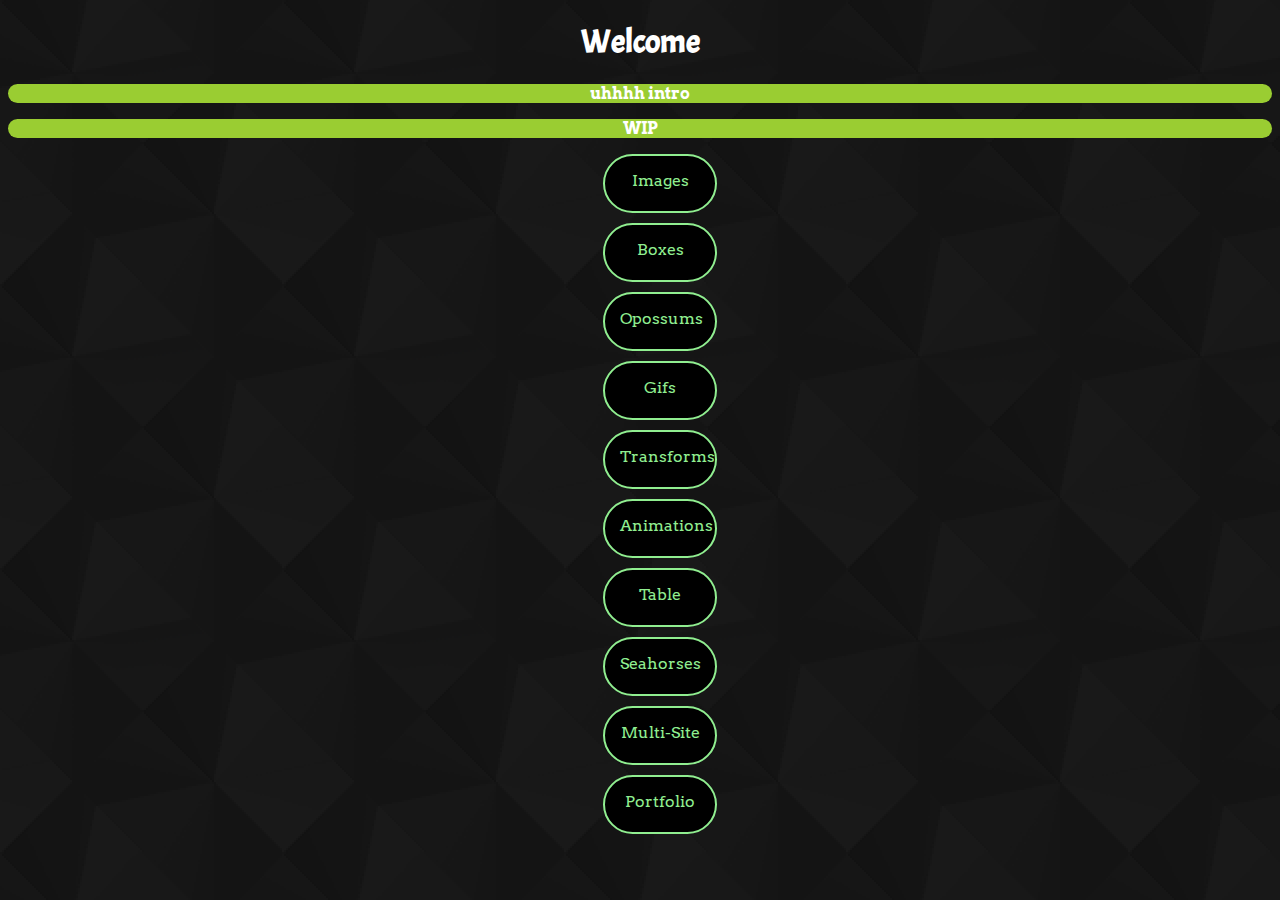
<file: index.html>
<!DOCTYPE html>
<html lang="en" dir="ltr">
  <head>
    <meta charset="utf-8">
    <title>Adrianna Thocker</title>
  <link href="https://fonts.googleapis.com/css?family=Acme|Arvo:400,400i,700" rel="stylesheet">
  <link rel="shortcut icon" href="favicon.ico"/>
    <style>
    body{background: url("diagmonds_@2X.png"); background-attachment: fixed; font-family: 'Arvo', serif; color: #fff}
    .intro{background: yellowgreen; border-radius: 50px;}
    .para{background: yellowgreen; border-radius: 50px;}
    ul {list-style-type: none;}
    a {color: lightgreen; text-decoration: none; display: block; background: #000; width: 80px; height: 25px;
      margin: 10px; padding: 15px; text-align: center; border-radius: 30px; border: 2px solid;}
    a:hover{background: lightgreen; color: #000;}
    h1 {font-family: acme;}
    p {font-weight: 900; font-family: arvo;}
    </style>
  </head>

  <body>
    <center>
    <h1>Welcome</h1>
<div class="intro">
<p>uhhhh intro</p>
</div>
<div class="para">
<p>WIP</p>
</div>
<ul>
  <li><a href="image.html">Images</a></li>
  <li><a href="box.html">Boxes</a></li>
  <li><a href="text.html">Opossums</a></li>
  <li><a href="animations.html">Gifs</a></li>
  <li><a href="transforms.html">Transforms</a></li>
  <li><a href="animation.html">Animations</a></li>
  <li><a href="table.html">Table</a></li>
  <li><a href="seahorses.html">Seahorses</a></li>
  <li><a href="MultiSite/index.html">Multi-Site</a></li>
  <li><a href="html5up-verti/index.html">Portfolio</a></li>
</ul>
</center>
  </body>
</html>
</file>
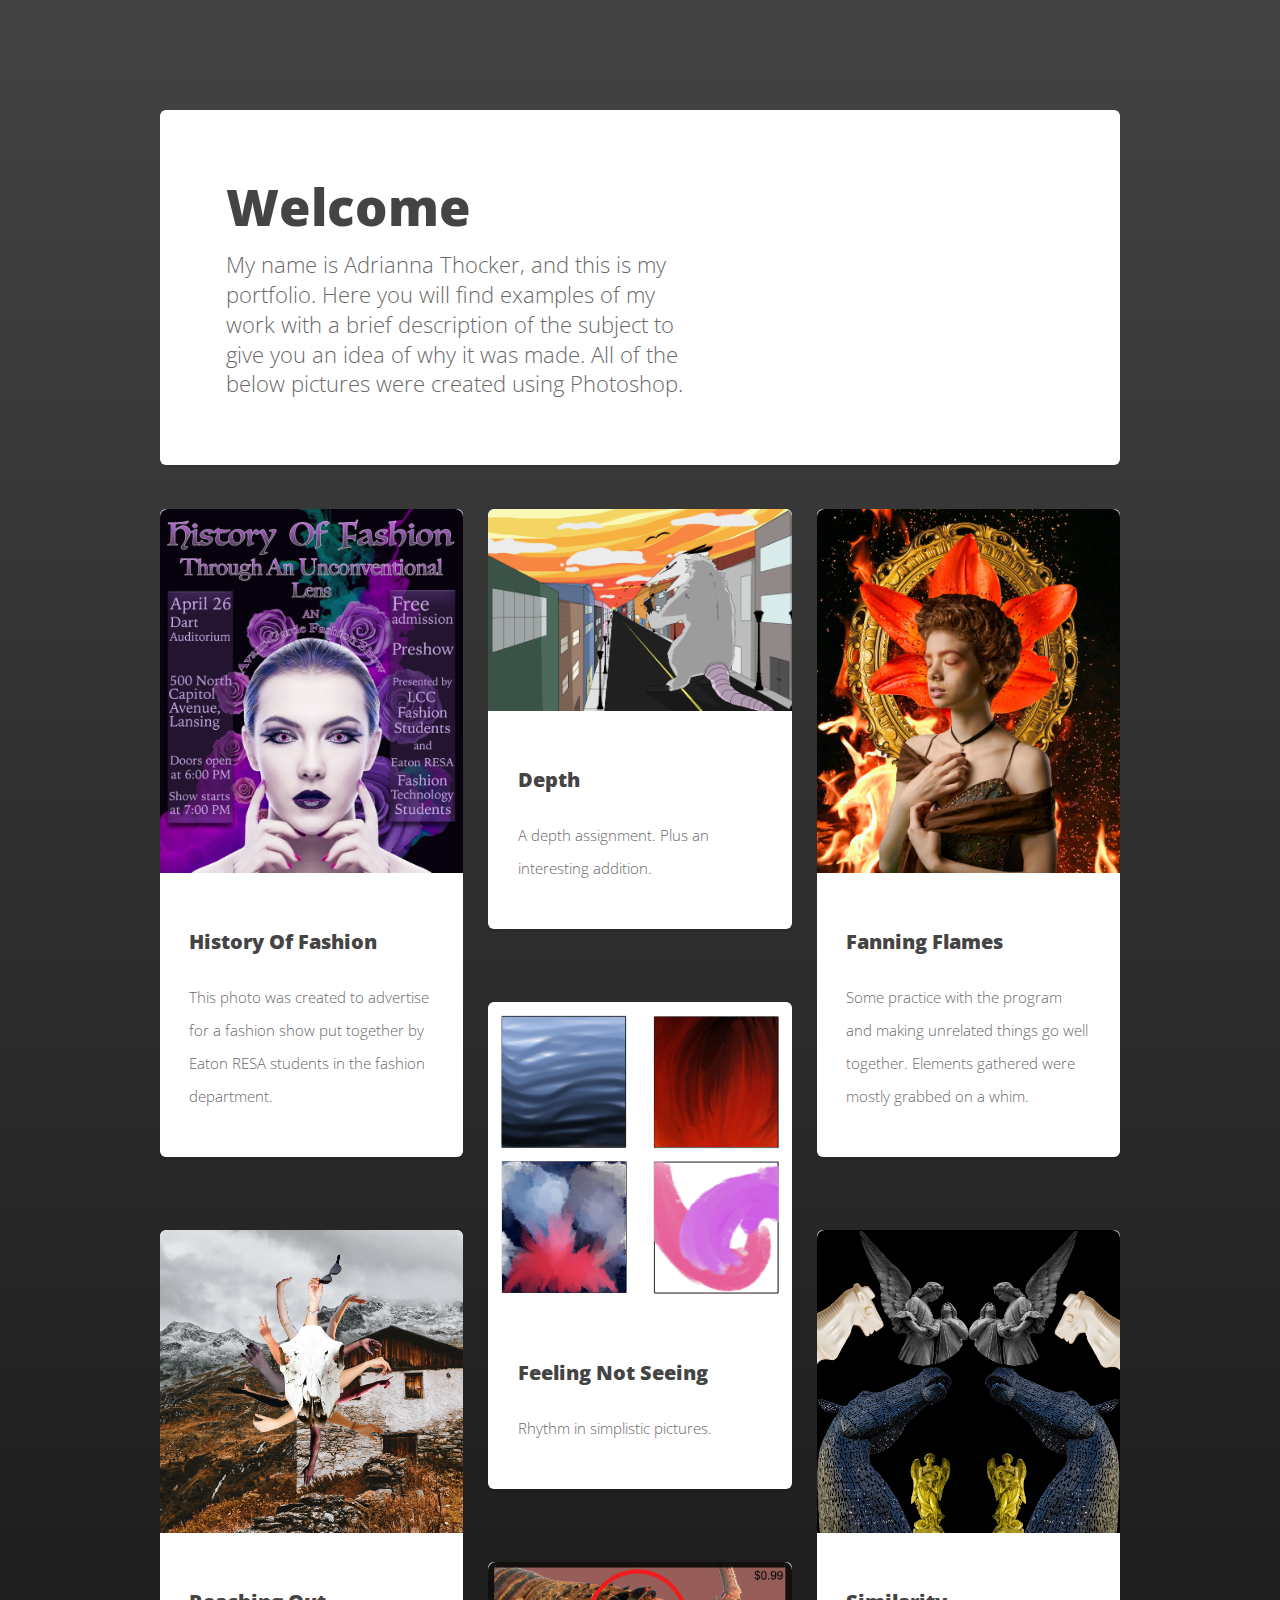
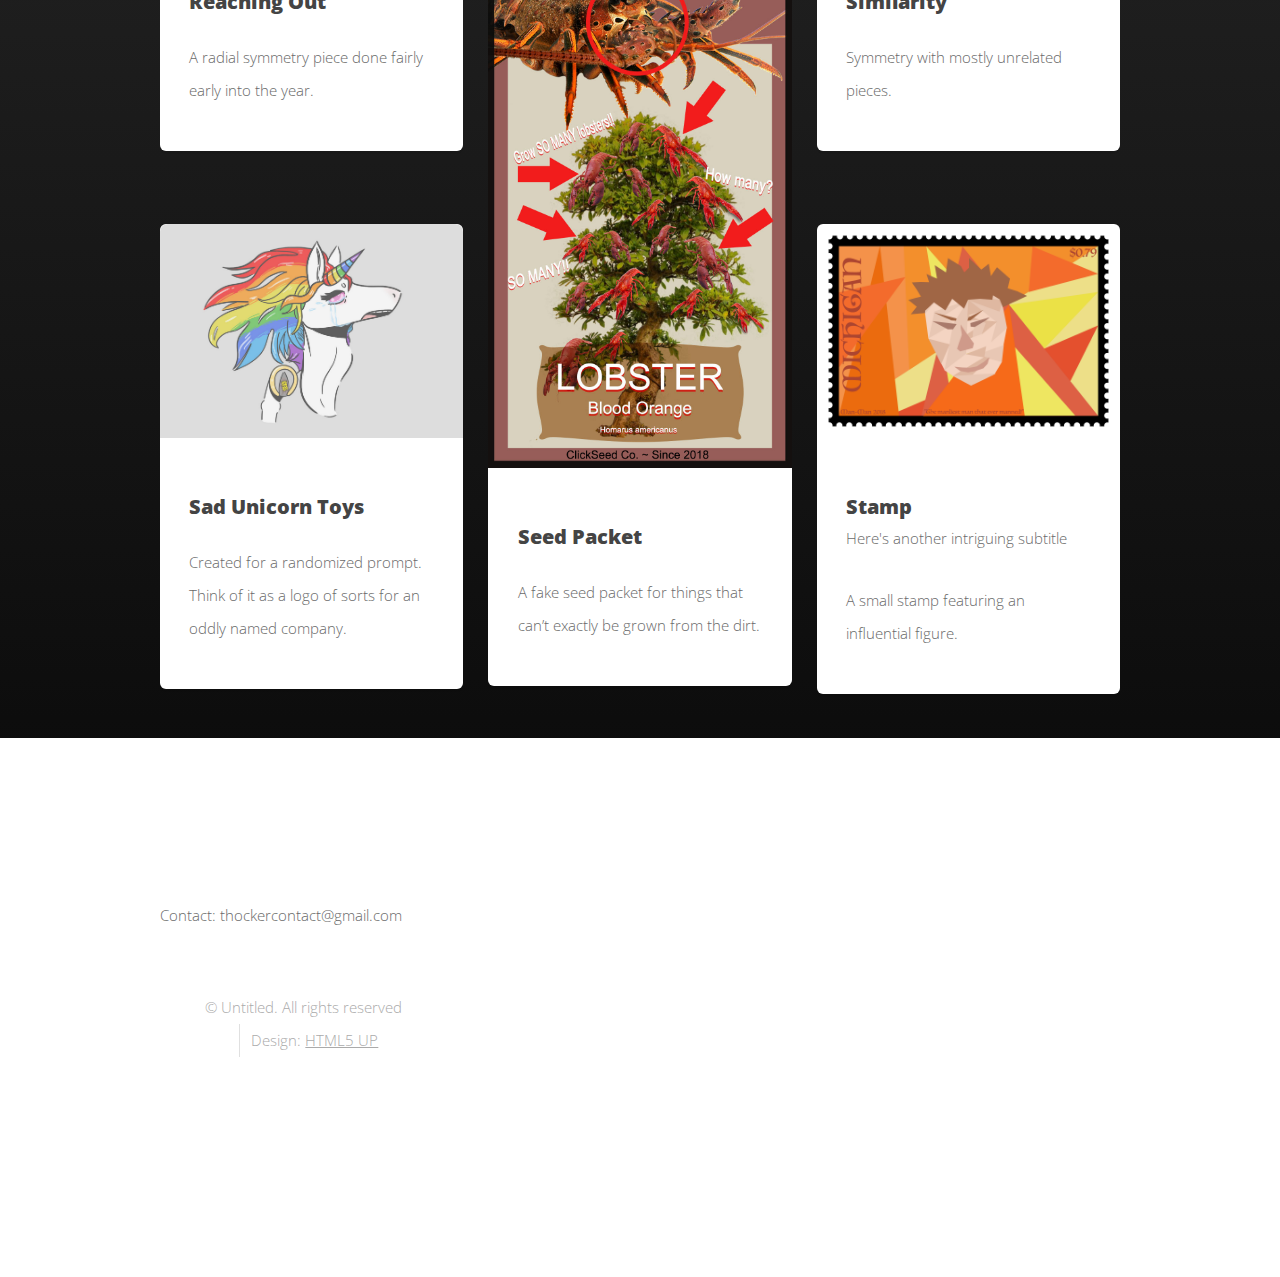
<file: html5up-verti/index.html>
<!DOCTYPE HTML>
<html>
	<head>
		<title>Portfolio</title>
		<meta charset="utf-8" />
		<meta name="viewport" content="width=device-width, initial-scale=1, user-scalable=no"/>
		<link rel="stylesheet" href="assets/css/main.css"/>
		<style>
		.info {text-align: left; font-size: 8px}
		body {background:linear-gradient(to top, #000000, #434343);}
		</style>
	</head>
	<body class="is-preload homepage">
		<div id="page-wrapper">

			<!-- Header -->
				<div id="header-wrapper">
					<header id="header" class="container">
					</header>
				</div>

			<!-- Banner -->
				<div id="banner-wrapper">
					<div id="banner" class="box container">
						<div class="row">
							<div class="col-7 col-12-medium">
								<h2>Welcome</h2>
								<div class="info">
								<p>My name is Adrianna Thocker, and this is my portfolio. Here you will find examples of my work with a brief description of the subject to give you an idea of why it was made. All of the below pictures were created using Photoshop.</p>
							</div>
							</div>
						</div>
					</div>
				</div>

			<!-- Features -->
				<div id="features-wrapper">
					<div class="container">
						<div class="row">
							<div class="col-4 col-12-medium">

								<!-- Box -->
									<section class="box feature">
										<a href="#" class="image featured"><img src="final.jpg" alt="fashion poster"/></a>
										<div class="inner">
											<header>
												<h2>History Of Fashion</h2>
											</header>
											<p>This photo was created to advertise for a fashion show put together by Eaton RESA students in the fashion department.</p>
										</div>
									</section>

									<section class="box feature">
										<a href="#" class="image featured"><img src="adriannathocker-radial.jpg" alt="Radial" /></a>
										<div class="inner">
											<header>
												<h2>Reaching Out</h2>
											</header>
											<p>A radial symmetry piece done fairly early into the year.</p>
										</div>
									</section>

									<section class="box feature">
										<a href="#" class="image featured"><img src="madlib.jpg" alt="" /></a>
										<div class="inner">
											<header>
												<h2>Sad Unicorn Toys</h2>
											</header>
											<p>Created for a randomized prompt. Think of it as a logo of sorts for an oddly named company.</p>
										</div>
									</section>

							</div>
							<div class="col-4 col-12-medium">

								<!-- Box -->
									<section class="box feature">
										<a href="#" class="image featured"><img src="thocker space depth.jpg" alt="space depth"/></a>
										<div class="inner">
											<header>
												<h2>Depth</h2>
											</header>
											<p>A depth assignment. Plus an interesting addition.</p>
										</div>
									</section>

									<section class="box feature">
										<a href="#" class="image featured"><img src="rhythmfinal.jpg" alt="Rhythm" /></a>
										<div class="inner">
											<header>
												<h2>Feeling Not Seeing</h2>
											</header>
											<p>Rhythm in simplistic pictures.</p>
										</div>
									</section>

									<section class="box feature">
										<a href="#" class="image featured"><img src="seedpacket.jpg" alt="" /></a>
										<div class="inner">
											<header>
												<h2>Seed Packet</h2>
											</header>
											<p>A fake seed packet for things that can’t exactly be grown from the dirt.</p>
										</div>
									</section>

							</div>
							<div class="col-4 col-12-medium">

								<!-- Box -->
									<section class="box feature">
										<a href="#" class="image featured"><img src="final1.jpg" alt="Photoshop" /></a>
										<div class="inner">
											<header>
												<h2>Fanning Flames</h2>
											</header>
											<p>Some practice with the program and making unrelated things go well together. Elements gathered were mostly grabbed on a whim.</p>
										</div>
									</section>

									<section class="box feature">
										<a href="#" class="image featured"><img src="adriannathocker-symmetry.jpg" alt="Symmetry" /></a>
										<div class="inner">
											<header>
												<h2>Similarity</h2>
											</header>
											<p>Symmetry with mostly unrelated pieces.</p>
										</div>
									</section>

									<section class="box feature">
										<a href="#" class="image featured"><img src="manstamp.png" alt="" /></a>
										<div class="inner">
											<header>
												<h2>Stamp</h2>
												<p>Here's another intriguing subtitle</p>
											</header>
											<p>A small stamp featuring an influential figure.</p>
										</div>
									</section>

							</div>
						</div>
					</div>
				</div>

			<!-- Main -->
				<div id="main-wrapper">
					<div class="container">
						<div class="row gtr-200">
							<div class="col-4 col-12-medium">


				<div id="footer-wrapper">
					<footer id="footer" class="container">
						Contact: thockercontact@gmail.com
						<div class="row">
							<div class="col-3 col-6-medium col-12-small">
							</div>
							<div class="col-3 col-6-medium col-12-small">

							</div>
						</div>
						<div class="row">
							<div class="col-12">
								<div id="copyright">
									<ul class="menu">
										<li>&copy; Untitled. All rights reserved</li><li>Design: <a href="http://html5up.net">HTML5 UP</a></li>
									</ul>
								</div>
							</div>
						</div>
					</footer>
				</div>

			</div>

		<!-- Scripts -->

			<script src="assets/js/jquery.min.js"></script>
			<script src="assets/js/jquery.dropotron.min.js"></script>
			<script src="assets/js/browser.min.js"></script>
			<script src="assets/js/breakpoints.min.js"></script>
			<script src="assets/js/util.js"></script>
			<script src="assets/js/main.js"></script>

	</body>
</html>
</file>
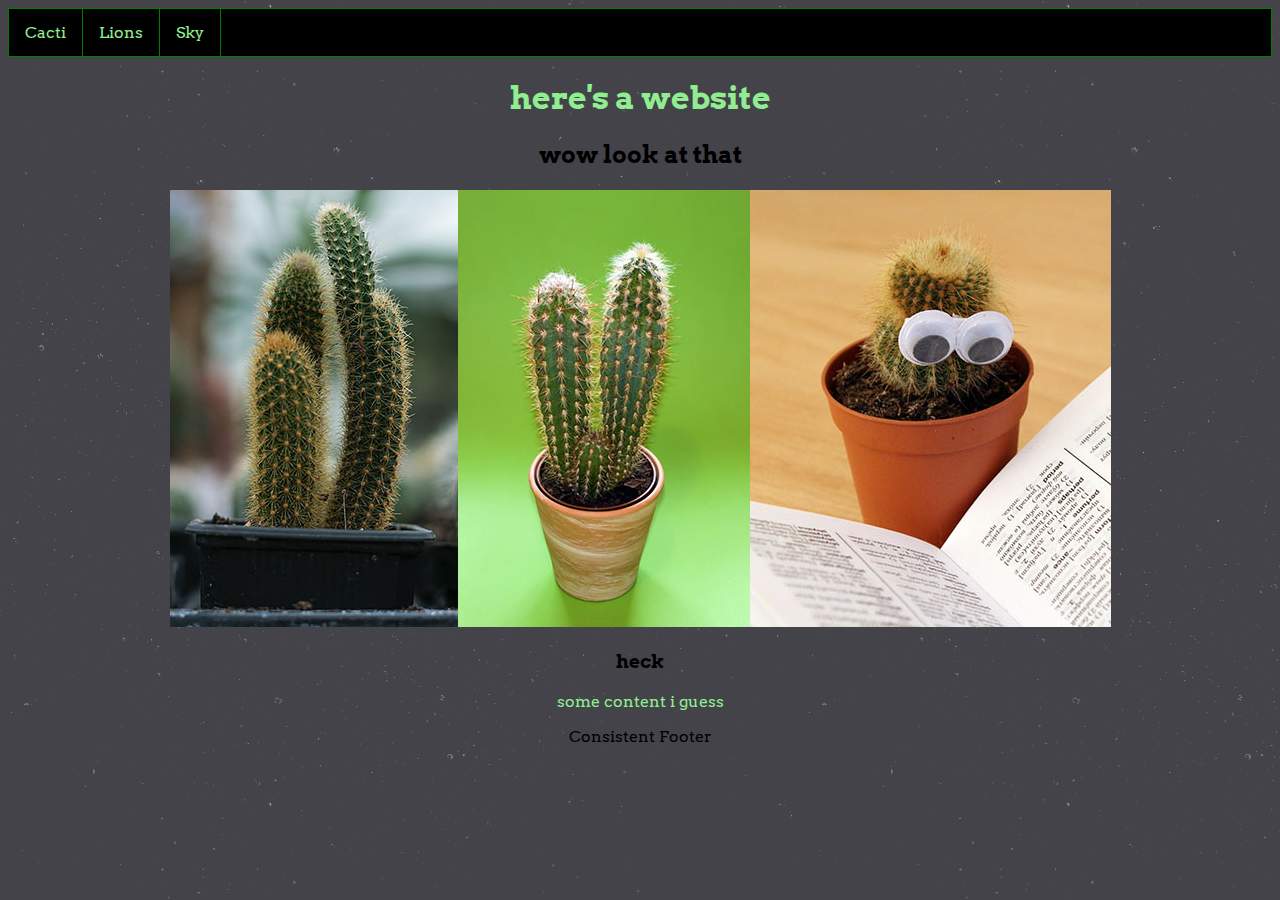
<file: MultiSite/index.html>
<!DOCTYPE html>
<html lang="en" dir="ltr">
<head>
  <meta charset="utf-8">
  <title>Multi Page</title>
  <link rel="stylesheet" type="text/css" href="main.css">
  <link href="https://fonts.googleapis.com/css?family=Acme|Arvo:400,400i,700" rel="stylesheet">
<style>
ul { list-style-type: none; margin: 0; padding: 0; overflow: hidden; background-color: black; border: 1px solid green;}
li {float: left; border-right: 1px solid green;}
li a {display: block; color: lightgreen; text-align: center; padding: 14px 16px; text-decoration: none; text-align: center;}
li a:hover {background-color: lightgreen; color: black;}
body{font-family: 'Arvo', serif;}
</style>
</head>
<body>
  <ul>
    <li><a href="index.html">Cacti</a></li>
    <li><a href="page2.html">Lions</a></li>
    <li><a href="page3.html">Sky</a></li>
  </ul>
<center>
  <h1>here's a website<h1>
  <h2>wow look at that</h2>
  <img src="cactus1.jpg"><img src="cactus2.jpg"><img src="cactus3.jpg">
  <h3>heck</h3>
  <p>some content i guess</p>
  <footer>Consistent Footer</footer>
</center>
</body>
</html>
</file>
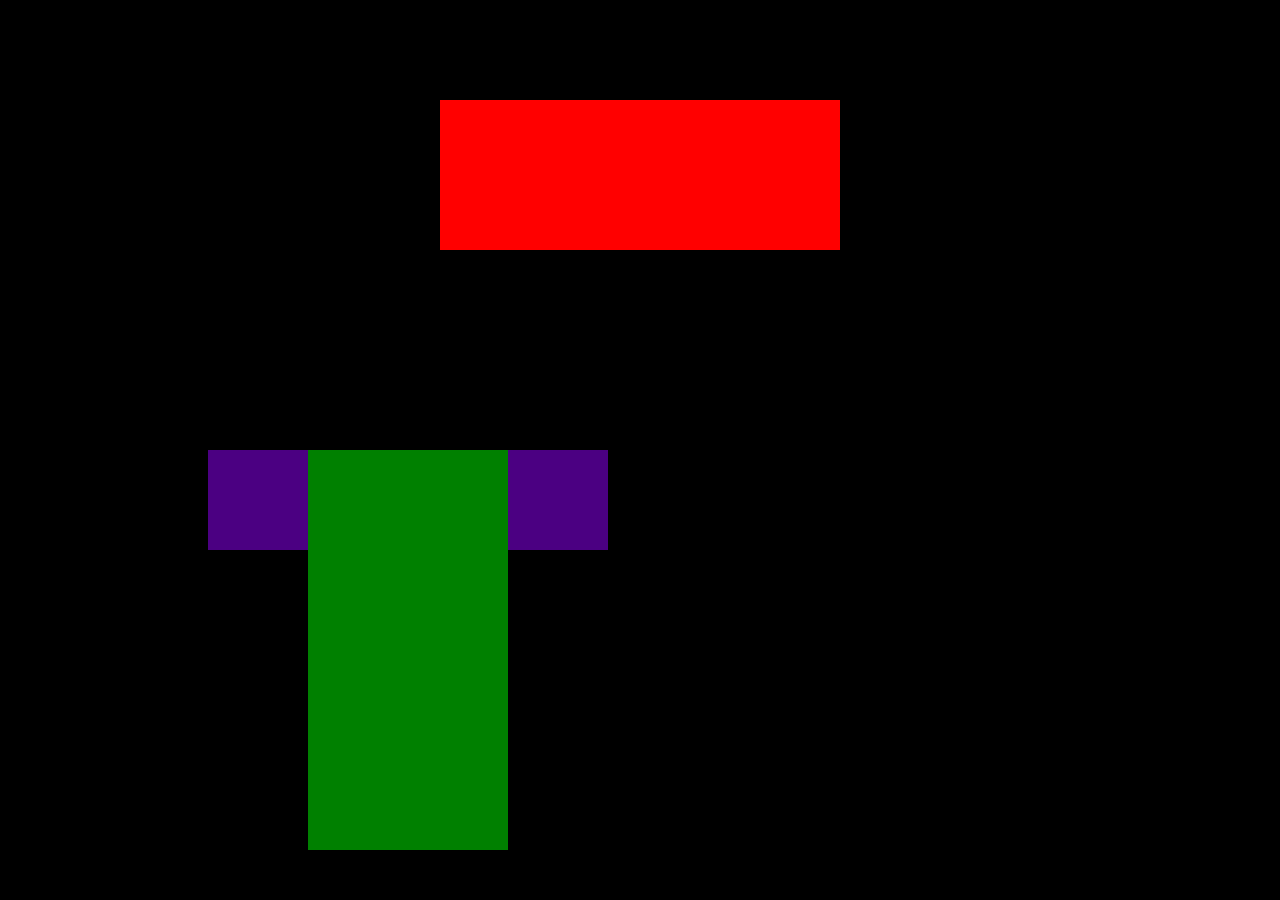
<file: animation.html>
<!DOCTYPE html>
<html lang="en" dir="ltr">
<head>
  <meta charset="utf-8">
  <title>some animations</title>

<style>
body {background-color: black}
@keyframes example {
  0%   {background-color: red;}
  25%  {background-color: yellow; border-radius: 50%;}
  50%  {background-color: blue;}
  100% {background-color: green; transform: scale(2);}}
#boxter {
  width: 400px;
  height: 150px;
  margin: 100px;
  background-color: red;
  animation-name: example;
  animation-duration: 2s;
  animation-iteration-count: infinite;
  animation-direction: alternate;}

@keyframes here {
  0% {transform: scale(0.1); opacity: 0; background-color: indigo}
  60% {transform: scale(1.5); opacity: 1; border-radius: 30%; background-color: blue}
  100% {transform: scale(0.5); border-radius: 60%; background-color: red}}
 #blob{
  width: 400px;
  height: 100px;
  margin: 200px;
  background-color: indigo;
  animation-duration: 7s;
  animation-name: here;
  animation-iteration-count: infinite;}

  @keyframes this {
    0% {transform: skewX(-20px); transform: skewX(25deg);}
    50% {transform: scale(0.3); border-radius: 90%; background-color: yellow}
    100% {transform: skewX(-10px); transform: skewX(50deg); background-color: orange}
  }
  #sphere{
  width: 200px;
  height: 400px;
  margin-left: 100px;
  background-color: green;
  animation-name: this;
  animation-duration: 2s;
  animation-iteration-count: infinite;
  }

</style>
</head>

<body>
<center>
<div id="boxter"></div>
</center>
<div id="blob"</div>
<right>
<div id="sphere"</div>
</right>
</body>
</html>
</file>
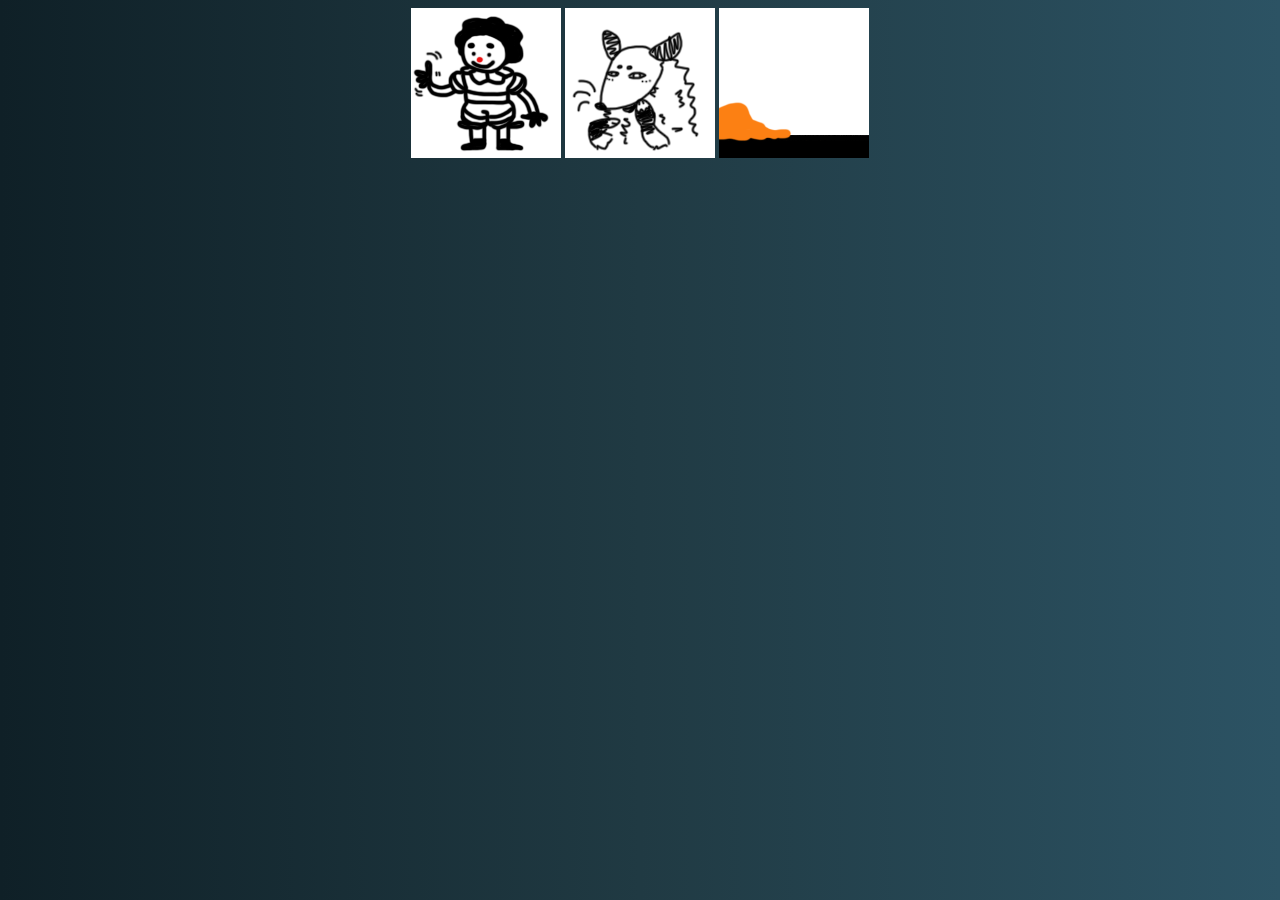
<file: animations.html>
<!DOCTYPE html>
<html lang="en" dir="ltr">

  <head>
    <meta charset="utf-8">
    <title>gifs</title>
  <style>
body {background: linear-gradient(to right, #0f2027, #203a43, #2c5364);}
  </style>
  </head>

  <body>
    <center>
    <img src="wild.gif" alt="clown??"/>
    <img src="opossum.gif" alt="kawaii"/>
    <img src="goop.gif" alt="999"/>
    </center>
  </body>
</html>
</file>
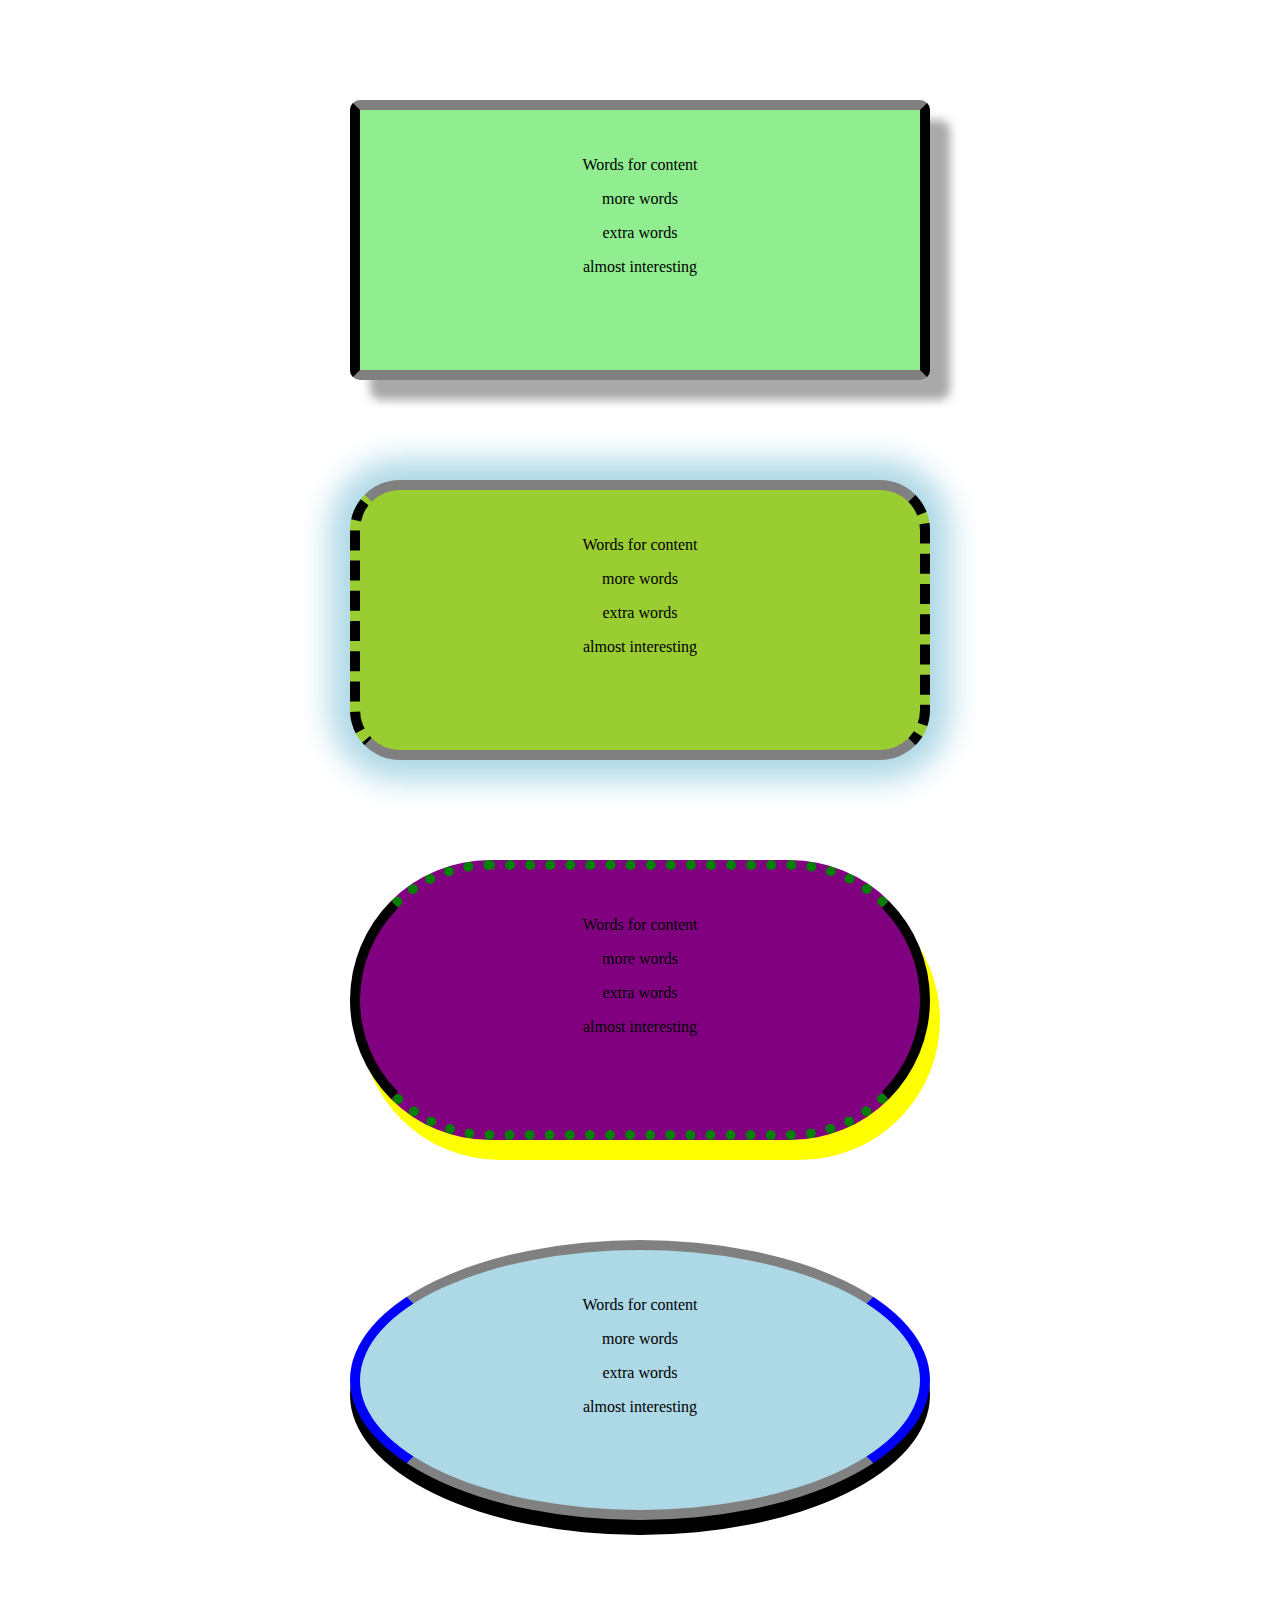
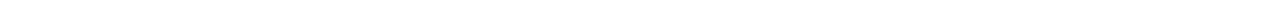
<file: box.html>
<!DOCTYPE html>
<html lang="en" dir="ltr">
  <head>
    <meta charset="utf-8">
    <title>Box Site</title>
    <style>
      div {background: lightgreen; width: 500px; height: 200px; padding: 30px;
      border: 10px solid black; border-top: 10px solid grey; border-bottom: 10px solid grey; margin: 100px;
      margin-left: auto; margin-right: auto; text-align: center; border-radius: 10px;
      box-shadow: 20px 20px 10px darkgrey}
      .boxy{background: yellowgreen; border-radius: 50px; border-left: 10px dashed; border-right: 10px dashed; box-shadow: 0px 0px 30px 20px lightblue}
      .boxman{background: purple; border-radius: 300px; border-top: 10px dotted green; border-bottom: 10px dotted green; box-shadow: 10px 20px yellow}
      .boxeroni{background: lightblue; border-radius: 50%; border-left: 10px solid blue; border-right: 10px solid blue; box-shadow: 0px 15px}
    </style>
  </head>
  <body>
    <div>
    <p>Words for content</p>
    <p>more words</p>
    <p>extra words</p>
    <p>almost interesting</p>
    </div>
    <div class="boxy">
    <p>Words for content</p>
    <p>more words</p>
    <p>extra words</p>
    <p>almost interesting</p>
    </div>
    <div class="boxman">
    <p>Words for content</p>
    <p>more words</p>
    <p>extra words</p>
    <p>almost interesting</p>
    </div>
    <div class="boxeroni">
    <p>Words for content</p>
    <p>more words</p>
    <p>extra words</p>
    <p>almost interesting</p>
    </div>
  </body>
</html>
</file>
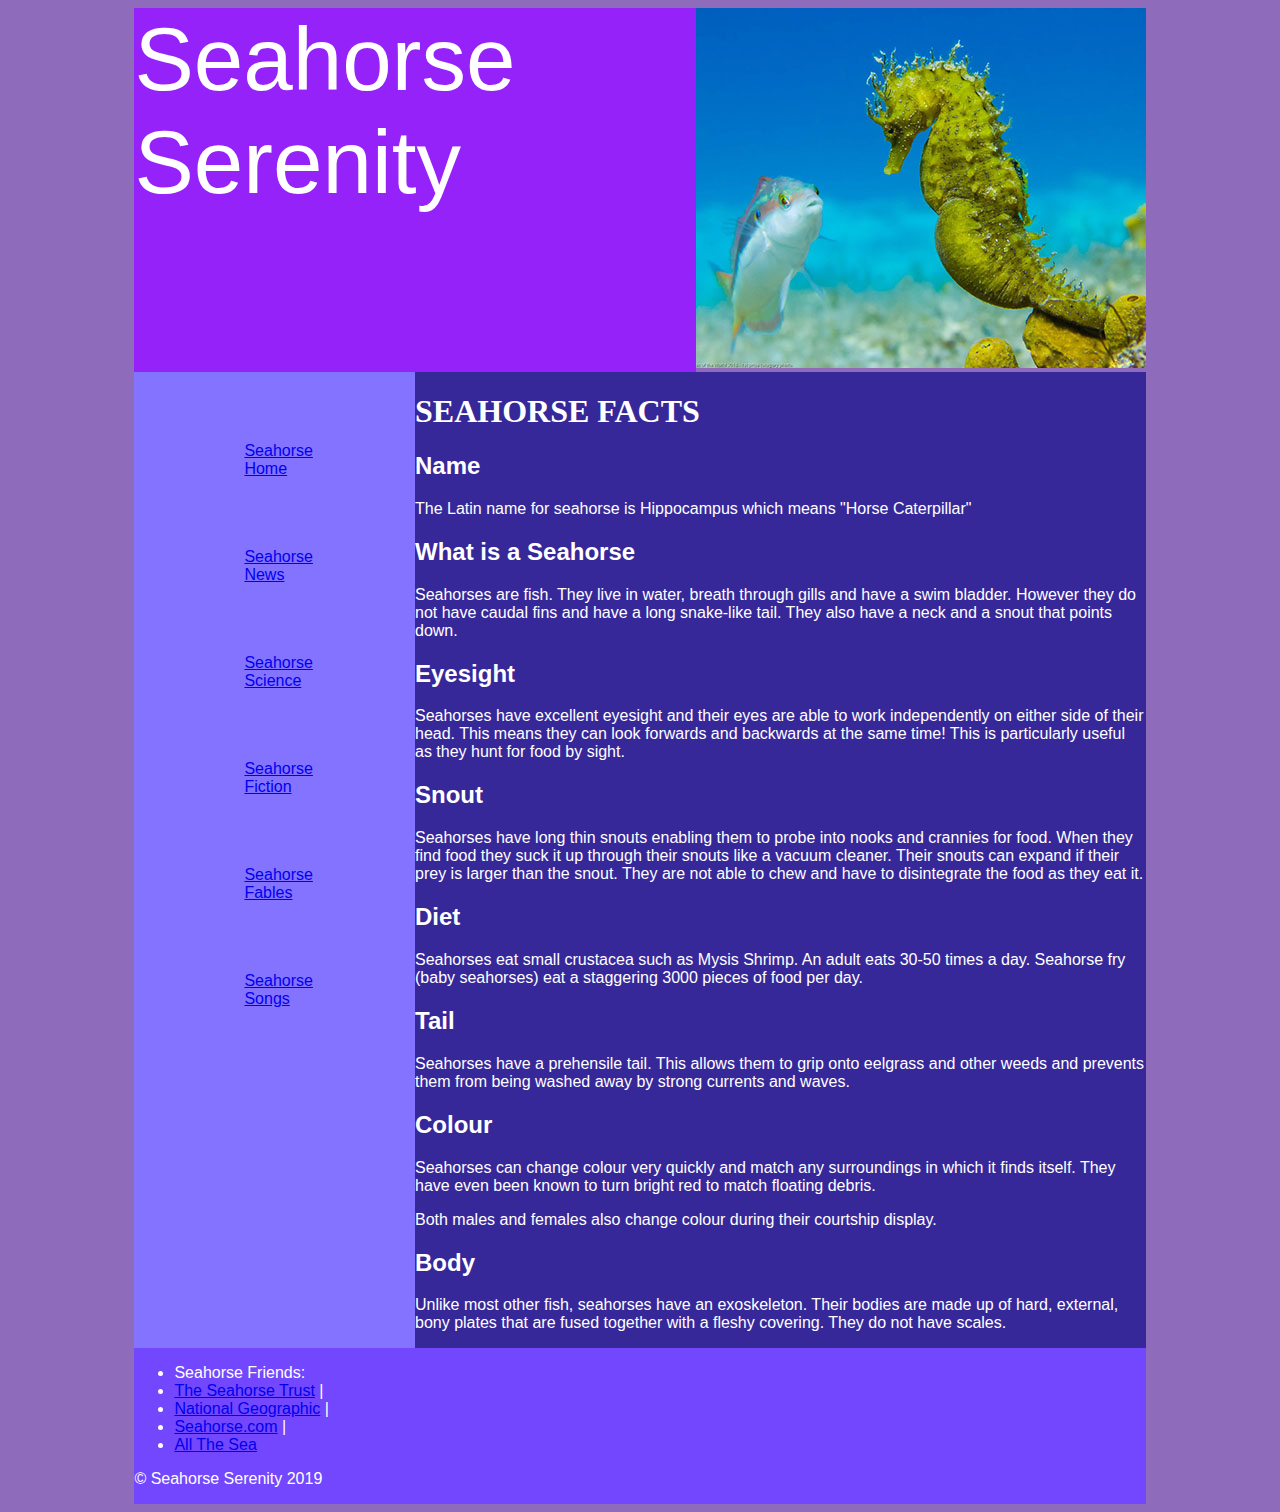
<file: seahorse squared.html>
<!DOCTYPE html>
<html lang="en" dir="ltr">

<head>
  <meta charset="utf-8">
  <title>Seahorse Serenity</title>
  <link href="https://fonts.googleapis.com/css?family=Josefin+Sans:400,400i,700" rel="stylesheet">
  <style>
body {background: lightblue; font-family: 'Josefin' , sans-serif;}

.grid {width: 80%; margin: 0 auto;}

@media only screen and (min-width: 800px)
{
body {background: teal;}
  .grid {display: grid; grid-template-columns: repeat(3, 1fr); grid-gap: px;}

.span-col-2{grid-column: span 2 / auto;}

.span-col-3{grid-column: span 3 / auto;}

body {background: #529a; color: white}
#title {background:#9622fa; font-size: 89px}
nav {background: #8473fe;}
article {background: #37289a;}
footer {background: #7247fe;}
nav ul{ list-style-type: none;}
nav ul li {margin: 70px;}

h1{font-family: josefin; font-weight: 700}
}
      </style>
    </head>
<body>
      <div class="grid">
   <div id="title" div class="span-col-2">Seahorse Serenity</div>
   <div id="image"><img src="horsesea.jpg" alt="seahorses can kick your butt!"/></div>
   <nav>
     <ul>
       <li><a href="#">Seahorse Home</a></li>
       <li><a href="#">Seahorse News</a></li>
       <li><a href="#">Seahorse Science</a></li>
       <li><a href="#">Seahorse Fiction</a></li>
       <li><a href="#">Seahorse Fables</a></li>
       <li><a href="#">Seahorse Songs</a></li>
     </ul>
   </nav>
   <article class="span-col-2">
     <h1>SEAHORSE FACTS</h1>
     <h2>Name</h2>
     <p>The Latin name for seahorse is Hippocampus which means "Horse Caterpillar"</p>
     <h2>What is a Seahorse</h2>
     <p>Seahorses are fish. They live in water, breath through gills and have a swim bladder. However they do not have caudal fins and have a long snake-like tail. They also have a neck and a snout that points down.</p>
     <h2>Eyesight</h2>
     <p>Seahorses have excellent eyesight and their eyes are able to work independently on either side of their head. This means they can look forwards and backwards at the same time! This is particularly useful as they hunt for food by sight.</p>
     <h2>Snout</h2>
     <p>Seahorses have long thin snouts enabling them to probe into nooks and crannies for food. When they find food they suck it up through their snouts like a vacuum cleaner. Their snouts can expand if their prey is larger than the snout. They are not able to chew and have to disintegrate the food as they eat it.</p>
     <h2>Diet</h2>
     <p>Seahorses eat small crustacea such as Mysis Shrimp. An adult eats 30-50 times a day. Seahorse fry (baby seahorses) eat a staggering 3000 pieces of food per day.</p>
     <h2>Tail</h2>
     <p>Seahorses have a prehensile tail. This allows them to grip onto eelgrass and other weeds and prevents them from being washed away by strong currents and waves.</p>
     <h2>Colour</h2>
     <p>Seahorses can change colour very quickly and match any surroundings in which it finds itself. They have even been known to turn bright red to match floating debris.</p>
     <p>Both males and females also change colour during their courtship display.</p>
     <h2>Body</h2>
     <p>Unlike most other fish, seahorses have an exoskeleton. Their bodies are made up of hard, external, bony plates that are fused together with a fleshy covering. They do not have scales.</p>
   </article>
   <footer class="span-col-3">
     <ul>
       <li>Seahorse Friends:</li>
       <li><a href="http://www.theseahorsetrust.org/seahorse-facts.aspx" target="_blank">The Seahorse Trust</a> |</li>
       <li><a href="http://www.nationalgeographic.com/animals/fish/group/seahorses/" target="_blank">National Geographic</a> |</li>
       <li><a href="http://seahorse.com/" target="_blank">Seahorse.com</a> |</li>
       <li><a href="http://www.allthesea.com/Seahorses.html" target="_blank">All The Sea</a></li>
     </ul><p>&copy; Seahorse Serenity 2019</p>
   </footer>
      </div>
</body>
</html>
</file>
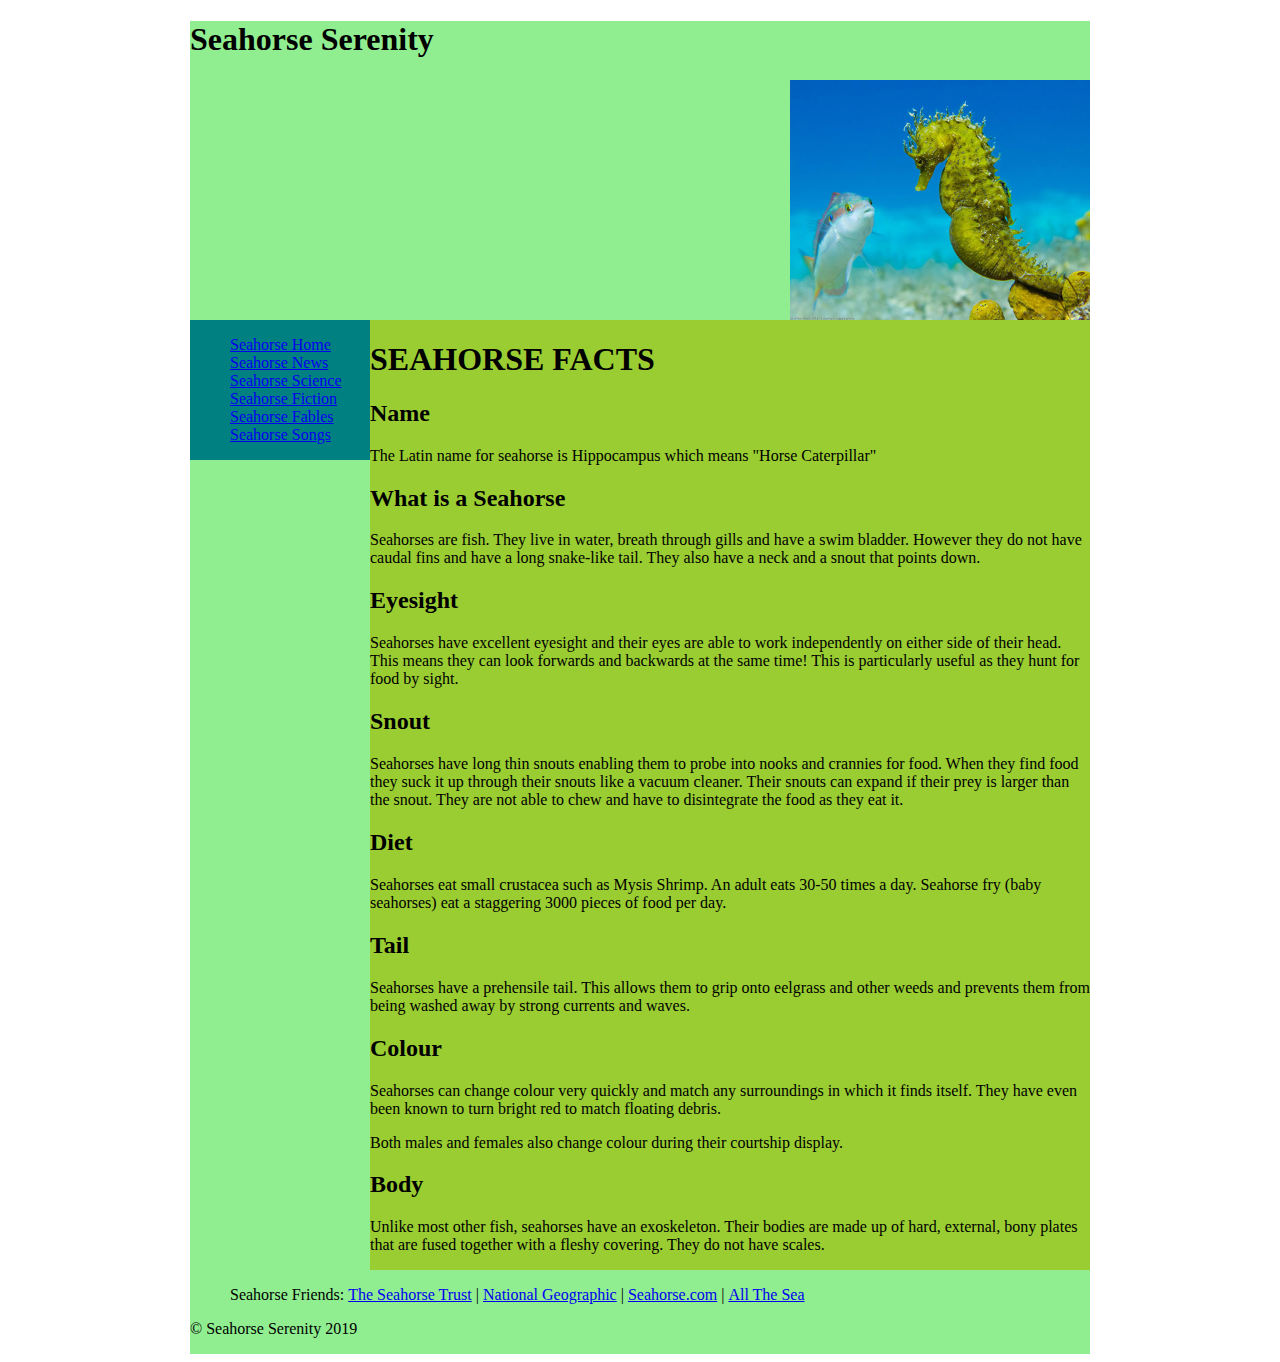
<file: seahorse.html>
<!DOCTYPE html>
<html lang="en" dir="ltr">

<head>
  <meta charset="utf-8">
  <title>Seahorse Serenity</title>
  <style>
  *{box-sixing: border-box;}

        main{ background: lightgreen; width:80%; max-width: 900px; margin: 0 auto;}

        nav{ background: teal; width: 20%; float: left;}

        article{ background: yellowgreen; width: 80%; float: left;}

        .clearfix::after {
        content: "";
        clear: both;
        display: table;}

        img{ width:300px; float: right;}

        ul{ list-style-type: none;}

        nav a {}

        footer li {display: inline-block;}
      </style>
    </head>

    <body>
      <main>
        <header class="clearfix">
          <h1>Seahorse Serenity</h1>
          <img src="horsesea.jpg" alt="seahorses can kick your butt!"/>
        </header>

          <div id="content" class="clearfix">
            <nav>
              <ul>
                <li><a href="#">Seahorse Home</a></li>
                <li><a href="#">Seahorse News</a></li>
                <li><a href="#">Seahorse Science</a></li>
                <li><a href="#">Seahorse Fiction</a></li>
                <li><a href="#">Seahorse Fables</a></li>
                <li><a href="#">Seahorse Songs</a></li>
              </ul>
            </nav>

            <article>
              <h1>SEAHORSE FACTS</h1>
              <h2>Name</h2>
              <p>The Latin name for seahorse is Hippocampus which means "Horse Caterpillar"</p>
              <h2>What is a Seahorse</h2>
              <p>Seahorses are fish. They live in water, breath through gills and have a swim bladder. However they do not have caudal fins and have a long snake-like tail. They also have a neck and a snout that points down.</p>
              <h2>Eyesight</h2>
              <p>Seahorses have excellent eyesight and their eyes are able to work independently on either side of their head. This means they can look forwards and backwards at the same time! This is particularly useful as they hunt for food by sight.</p>
              <h2>Snout</h2>
              <p>Seahorses have long thin snouts enabling them to probe into nooks and crannies for food. When they find food they suck it up through their snouts like a vacuum cleaner. Their snouts can expand if their prey is larger than the snout. They are not able to chew and have to disintegrate the food as they eat it.</p>
              <h2>Diet</h2>
              <p>Seahorses eat small crustacea such as Mysis Shrimp. An adult eats 30-50 times a day. Seahorse fry (baby seahorses) eat a staggering 3000 pieces of food per day.</p>
              <h2>Tail</h2>
              <p>Seahorses have a prehensile tail. This allows them to grip onto eelgrass and other weeds and prevents them from being washed away by strong currents and waves.</p>
              <h2>Colour</h2>
              <p>Seahorses can change colour very quickly and match any surroundings in which it finds itself. They have even been known to turn bright red to match floating debris.</p>
              <p>Both males and females also change colour during their courtship display.</p>
              <h2>Body</h2>
              <p>Unlike most other fish, seahorses have an exoskeleton. Their bodies are made up of hard, external, bony plates that are fused together with a fleshy covering. They do not have scales.</p>
            </article>
          </div>
            <footer class="clearfix">
              <ul>
                <li>Seahorse Friends:</li>
                <li><a href="http://www.theseahorsetrust.org/seahorse-facts.aspx" target="_blank">The Seahorse Trust</a> |</li>
                <li><a href="http://www.nationalgeographic.com/animals/fish/group/seahorses/" target="_blank">National Geographic</a> |</li>
                <li><a href="http://seahorse.com/" target="_blank">Seahorse.com</a> |</li>
                <li><a href="http://www.allthesea.com/Seahorses.html" target="_blank">All The Sea</a></li>
              </ul><p>&copy; Seahorse Serenity 2019</p>
            </footer>
      </main>
    </body>
  </html>
</file>
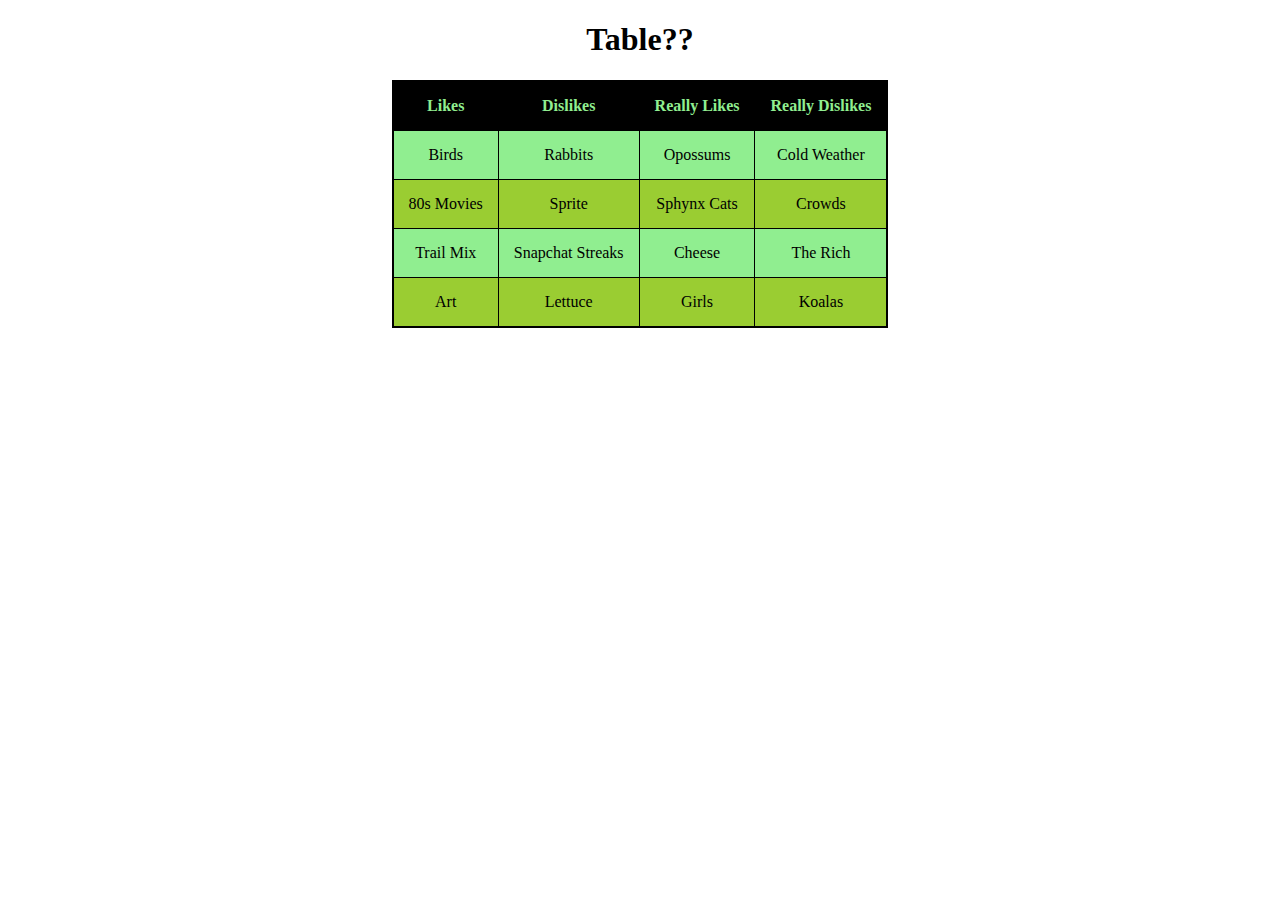
<file: table.html>
<!DOCTYPE html>
<html lang="en" dir="ltr">
  <head>
    <meta charset="utf-8">
    <title>Tables</title>
  <style>
    table {background-color: lightgreen; border: 2px solid black; margin: 0 auto; text-align: center; border-collapse: collapse;}
    thead {background: black; color: lightgreen;}
    th, td {border: 1px solid black; padding: 15px;}
    tr:nth-child(even) {background: yellowgreen}
    tr:hover {background: teal; transform: scale(1.2); transition: transform .3s;}
    h1 {text-align: center;}
  </style>
  </head>
  <body>
    <h1>Table??</h1>
   <table>
     <thead>
       <tr>
         <th>Likes</th>
         <th>Dislikes</th>
         <th>Really Likes</th>
         <th>Really Dislikes</th>
       </tr>
     </thead>
     <tbody>
      <tr>
       <td>Birds</td>
       <td>Rabbits</td>
       <td>Opossums</td>
       <td>Cold Weather</td>
      </tr>
      <tr>
        <td>80s Movies</td>
        <td>Sprite</td>
        <td>Sphynx Cats</td>
        <td>Crowds</td>
      </tr>
      <tr>
        <td>Trail Mix</td>
        <td>Snapchat Streaks</td>
        <td>Cheese</td>
        <td>The Rich</td>
      </tr>
      <tr>
        <td>Art</td>
        <td>Lettuce</td>
        <td>Girls</td>
        <td>Koalas</td>
      </tr>
     </tbody>
   </table>
  </body>
</html>
</file>
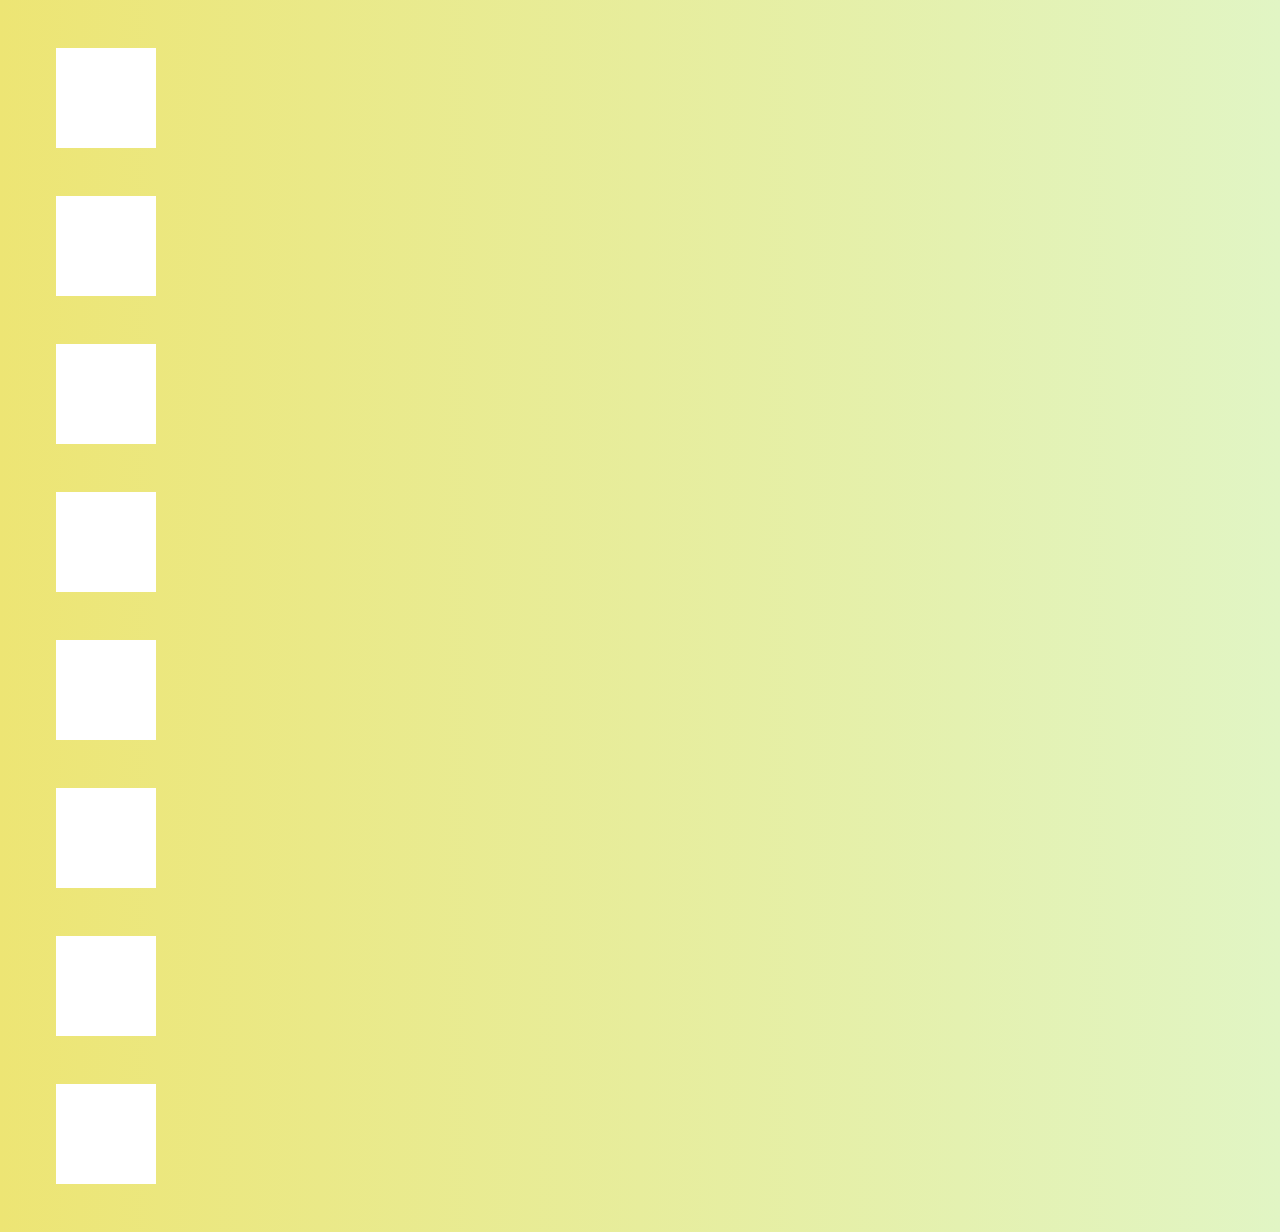
<file: transforms.html>
<!DOCTYPE html>
<!-- saved from url=(0056)https://chad-bennett.github.io/eresa/demo/transform.html -->
<html lang="en" dir="ltr"><head><meta http-equiv="Content-Type" content="text/html; charset=UTF-8">

  <title>transforms page</title>
  <style>
    body {background: linear-gradient(to right, #ede574, #e1f5c4);}

    div {
      width: 100px;
      height: 100px;
      background-color: white;
      margin: 3rem;
    }

    #box1 {transition: transform 1s}

    #box1:hover {transform: skewX(-20px); background-color: red;transform: skewX(25deg);
  transform: skewY(10deg);
  transform: skew(25deg, 10deg);}

    #box2 {transition: transform 1s;}

    #box2:hover {transform: translate(20px, 20px); background-color: orange}

    #box3 {transform: transition 1s}

    #box3:hover {transform: rotate(170deg); background-color: lightgreen;}

    #box4 {transition: transform 1s}

    #box4:hover {transform: rotate(90deg) scale(1.75) translateX(50px); background-color: yellowgreen}

    #box5 {transition: transform 3s}

    #box5:hover {transform: skewX(30px); background-color: blue; transform: skewX(40deg); transform: skewY(-40deg);
  transform: skew(30deg, 80deg);}

    #box6 {transition: transform 2s}

    #box6:hover {transform: rotate(1000deg); background-color: lightblue}

    #box7 {transition: 3s}

    #box7:hover {box-shadow: 0px 10px 0px; background-color: indigo}

    #box8 {transform-origin: left top;
  transition: transform 1s;}

    #box8:hover {transform: rotate(720deg); background-color: #9bc13f }
  </style>
</head>

<body>
  <div id="box1"> </div>
  <div id="box2"> </div>
  <div id="box3"> </div>
  <div id="box4"> </div>
  <div id="box5"> </div>
  <div id="box6"> </div>
  <div id="box7"> </div>
  <div id="box8"> </div>


</body></html>
</file>
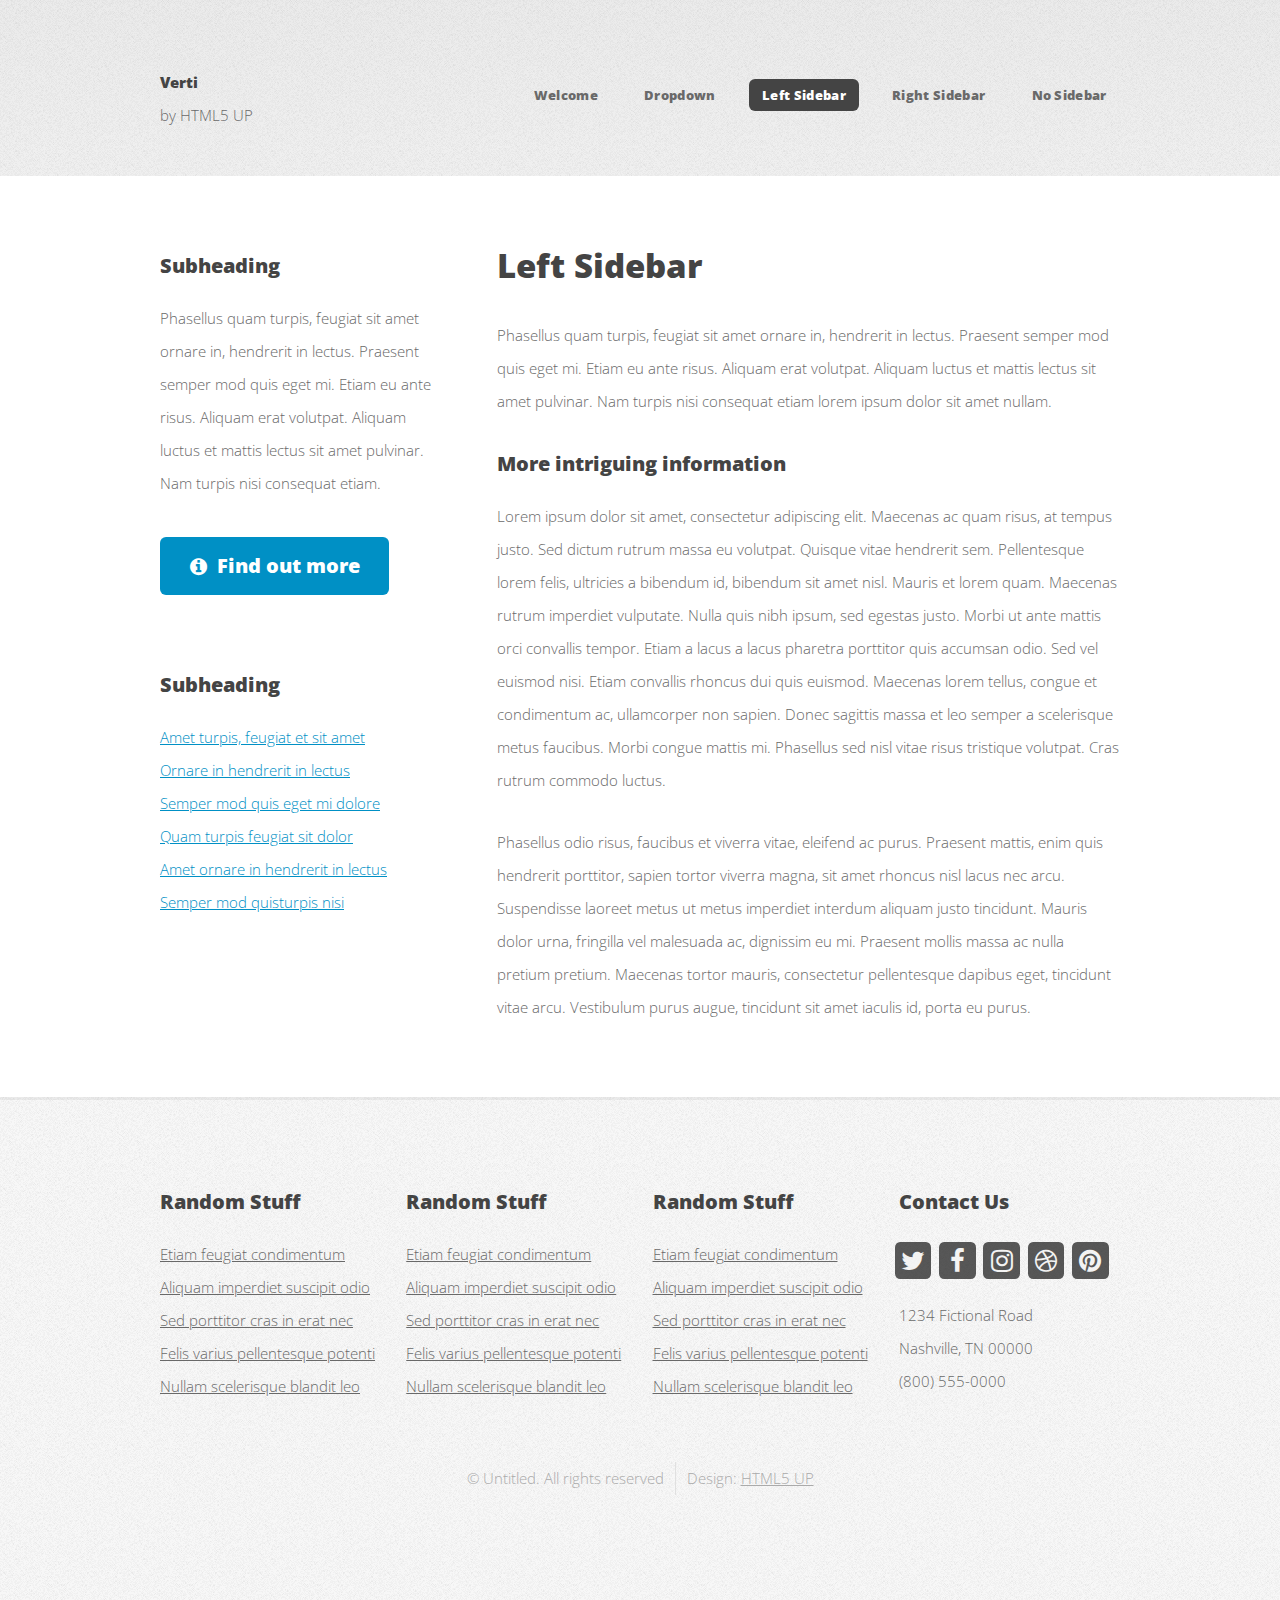
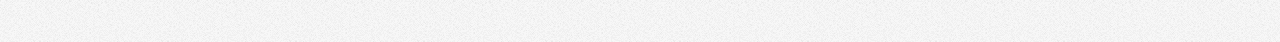
<file: html5up-verti/left-sidebar.html>
<!DOCTYPE HTML>
<!--
	Verti by HTML5 UP
	html5up.net | @ajlkn
	Free for personal and commercial use under the CCA 3.0 license (html5up.net/license)
-->
<html>
	<head>
		<title>Verti by HTML5 UP</title>
		<meta charset="utf-8" />
		<meta name="viewport" content="width=device-width, initial-scale=1, user-scalable=no" />
		<link rel="stylesheet" href="assets/css/main.css" />
	</head>
	<body class="is-preload left-sidebar">
		<div id="page-wrapper">

			<!-- Header -->
				<div id="header-wrapper">
					<header id="header" class="container">

						<!-- Logo -->
							<div id="logo">
								<h1><a href="index.html">Verti</a></h1>
								<span>by HTML5 UP</span>
							</div>

						<!-- Nav -->
							<nav id="nav">
								<ul>
									<li><a href="index.html">Welcome</a></li>
									<li>
										<a href="#">Dropdown</a>
										<ul>
											<li><a href="#">Lorem ipsum dolor</a></li>
											<li><a href="#">Magna phasellus</a></li>
											<li>
												<a href="#">Phasellus consequat</a>
												<ul>
													<li><a href="#">Lorem ipsum dolor</a></li>
													<li><a href="#">Phasellus consequat</a></li>
													<li><a href="#">Magna phasellus</a></li>
													<li><a href="#">Etiam dolore nisl</a></li>
												</ul>
											</li>
											<li><a href="#">Veroeros feugiat</a></li>
										</ul>
									</li>
									<li class="current"><a href="left-sidebar.html">Left Sidebar</a></li>
									<li><a href="right-sidebar.html">Right Sidebar</a></li>
									<li><a href="no-sidebar.html">No Sidebar</a></li>
								</ul>
							</nav>

					</header>
				</div>

			<!-- Main -->
				<div id="main-wrapper">
					<div class="container">
						<div class="row gtr-200">
							<div class="col-4 col-12-medium">
								<div id="sidebar">

									<!-- Sidebar -->
										<section>
											<h3>Subheading</h3>
											<p>Phasellus quam turpis, feugiat sit amet ornare in, hendrerit in lectus.
											Praesent semper mod quis eget mi. Etiam eu ante risus. Aliquam erat volutpat.
											Aliquam luctus et mattis lectus sit amet pulvinar. Nam turpis nisi
											consequat etiam.</p>
											<footer>
												<a href="#" class="button icon fa-info-circle">Find out more</a>
											</footer>
										</section>

										<section>
											<h3>Subheading</h3>
											<ul class="style2">
												<li><a href="#">Amet turpis, feugiat et sit amet</a></li>
												<li><a href="#">Ornare in hendrerit in lectus</a></li>
												<li><a href="#">Semper mod quis eget mi dolore</a></li>
												<li><a href="#">Quam turpis feugiat sit dolor</a></li>
												<li><a href="#">Amet ornare in hendrerit in lectus</a></li>
												<li><a href="#">Semper mod quisturpis nisi</a></li>
											</ul>
										</section>

								</div>
							</div>
							<div class="col-8 col-12-medium imp-medium">
								<div id="content">

									<!-- Content -->
										<article>

											<h2>Left Sidebar</h2>

											<p>Phasellus quam turpis, feugiat sit amet ornare in, hendrerit in lectus.
											Praesent semper mod quis eget mi. Etiam eu ante risus. Aliquam erat volutpat.
											Aliquam luctus et mattis lectus sit amet pulvinar. Nam turpis nisi
											consequat etiam lorem ipsum dolor sit amet nullam.</p>

											<h3>More intriguing information</h3>
											<p>Lorem ipsum dolor sit amet, consectetur adipiscing elit. Maecenas ac quam risus, at tempus
											justo. Sed dictum rutrum massa eu volutpat. Quisque vitae hendrerit sem. Pellentesque lorem felis,
											ultricies a bibendum id, bibendum sit amet nisl. Mauris et lorem quam. Maecenas rutrum imperdiet
											vulputate. Nulla quis nibh ipsum, sed egestas justo. Morbi ut ante mattis orci convallis tempor.
											Etiam a lacus a lacus pharetra porttitor quis accumsan odio. Sed vel euismod nisi. Etiam convallis
											rhoncus dui quis euismod. Maecenas lorem tellus, congue et condimentum ac, ullamcorper non sapien.
											Donec sagittis massa et leo semper a scelerisque metus faucibus. Morbi congue mattis mi.
											Phasellus sed nisl vitae risus tristique volutpat. Cras rutrum commodo luctus.</p>

											<p>Phasellus odio risus, faucibus et viverra vitae, eleifend ac purus. Praesent mattis, enim
											quis hendrerit porttitor, sapien tortor viverra magna, sit amet rhoncus nisl lacus nec arcu.
											Suspendisse laoreet metus ut metus imperdiet interdum aliquam justo tincidunt. Mauris dolor urna,
											fringilla vel malesuada ac, dignissim eu mi. Praesent mollis massa ac nulla pretium pretium.
											Maecenas tortor mauris, consectetur pellentesque dapibus eget, tincidunt vitae arcu.
											Vestibulum purus augue, tincidunt sit amet iaculis id, porta eu purus.</p>

										</article>

								</div>
							</div>
						</div>
					</div>
				</div>

			<!-- Footer -->
				<div id="footer-wrapper">
					<footer id="footer" class="container">
						<div class="row">
							<div class="col-3 col-6-medium col-12-small">

								<!-- Links -->
									<section class="widget links">
										<h3>Random Stuff</h3>
										<ul class="style2">
											<li><a href="#">Etiam feugiat condimentum</a></li>
											<li><a href="#">Aliquam imperdiet suscipit odio</a></li>
											<li><a href="#">Sed porttitor cras in erat nec</a></li>
											<li><a href="#">Felis varius pellentesque potenti</a></li>
											<li><a href="#">Nullam scelerisque blandit leo</a></li>
										</ul>
									</section>

							</div>
							<div class="col-3 col-6-medium col-12-small">

								<!-- Links -->
									<section class="widget links">
										<h3>Random Stuff</h3>
										<ul class="style2">
											<li><a href="#">Etiam feugiat condimentum</a></li>
											<li><a href="#">Aliquam imperdiet suscipit odio</a></li>
											<li><a href="#">Sed porttitor cras in erat nec</a></li>
											<li><a href="#">Felis varius pellentesque potenti</a></li>
											<li><a href="#">Nullam scelerisque blandit leo</a></li>
										</ul>
									</section>

							</div>
							<div class="col-3 col-6-medium col-12-small">

								<!-- Links -->
									<section class="widget links">
										<h3>Random Stuff</h3>
										<ul class="style2">
											<li><a href="#">Etiam feugiat condimentum</a></li>
											<li><a href="#">Aliquam imperdiet suscipit odio</a></li>
											<li><a href="#">Sed porttitor cras in erat nec</a></li>
											<li><a href="#">Felis varius pellentesque potenti</a></li>
											<li><a href="#">Nullam scelerisque blandit leo</a></li>
										</ul>
									</section>

							</div>
							<div class="col-3 col-6-medium col-12-small">

								<!-- Contact -->
									<section class="widget contact">
										<h3>Contact Us</h3>
										<ul>
											<li><a href="#" class="icon fa-twitter"><span class="label">Twitter</span></a></li>
											<li><a href="#" class="icon fa-facebook"><span class="label">Facebook</span></a></li>
											<li><a href="#" class="icon fa-instagram"><span class="label">Instagram</span></a></li>
											<li><a href="#" class="icon fa-dribbble"><span class="label">Dribbble</span></a></li>
											<li><a href="#" class="icon fa-pinterest"><span class="label">Pinterest</span></a></li>
										</ul>
										<p>1234 Fictional Road<br />
										Nashville, TN 00000<br />
										(800) 555-0000</p>
									</section>

							</div>
						</div>
						<div class="row">
							<div class="col-12">
								<div id="copyright">
									<ul class="menu">
										<li>&copy; Untitled. All rights reserved</li><li>Design: <a href="http://html5up.net">HTML5 UP</a></li>
									</ul>
								</div>
							</div>
						</div>
					</footer>
				</div>

			</div>

		<!-- Scripts -->

			<script src="assets/js/jquery.min.js"></script>
			<script src="assets/js/jquery.dropotron.min.js"></script>
			<script src="assets/js/browser.min.js"></script>
			<script src="assets/js/breakpoints.min.js"></script>
			<script src="assets/js/util.js"></script>
			<script src="assets/js/main.js"></script>

	</body>
</html>
</file>
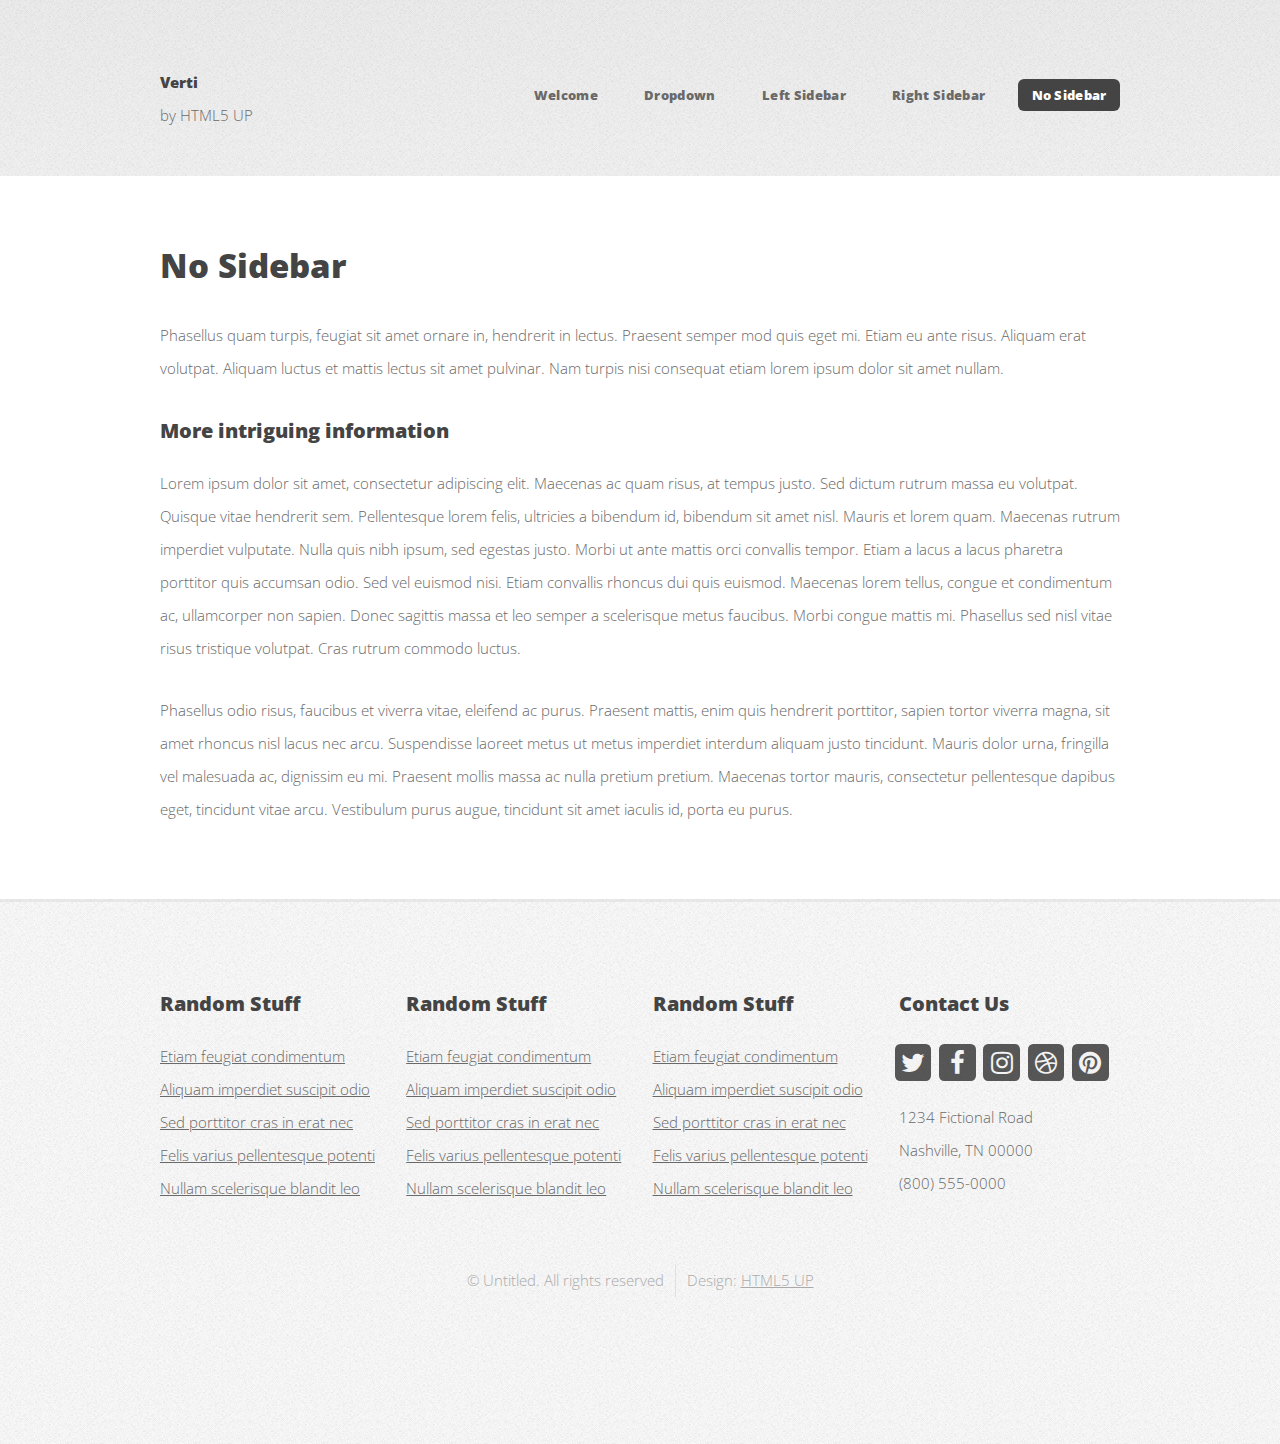
<file: html5up-verti/no-sidebar.html>
<!DOCTYPE HTML>
<!--
	Verti by HTML5 UP
	html5up.net | @ajlkn
	Free for personal and commercial use under the CCA 3.0 license (html5up.net/license)
-->
<html>
	<head>
		<title>Verti by HTML5 UP</title>
		<meta charset="utf-8" />
		<meta name="viewport" content="width=device-width, initial-scale=1, user-scalable=no" />
		<link rel="stylesheet" href="assets/css/main.css" />
	</head>
	<body class="is-preload no-sidebar">
		<div id="page-wrapper">

			<!-- Header -->
				<div id="header-wrapper">
					<header id="header" class="container">

						<!-- Logo -->
							<div id="logo">
								<h1><a href="index.html">Verti</a></h1>
								<span>by HTML5 UP</span>
							</div>

						<!-- Nav -->
							<nav id="nav">
								<ul>
									<li><a href="index.html">Welcome</a></li>
									<li>
										<a href="#">Dropdown</a>
										<ul>
											<li><a href="#">Lorem ipsum dolor</a></li>
											<li><a href="#">Magna phasellus</a></li>
											<li>
												<a href="#">Phasellus consequat</a>
												<ul>
													<li><a href="#">Lorem ipsum dolor</a></li>
													<li><a href="#">Phasellus consequat</a></li>
													<li><a href="#">Magna phasellus</a></li>
													<li><a href="#">Etiam dolore nisl</a></li>
												</ul>
											</li>
											<li><a href="#">Veroeros feugiat</a></li>
										</ul>
									</li>
									<li><a href="left-sidebar.html">Left Sidebar</a></li>
									<li><a href="right-sidebar.html">Right Sidebar</a></li>
									<li class="current"><a href="no-sidebar.html">No Sidebar</a></li>
								</ul>
							</nav>

					</header>
				</div>

			<!-- Main -->
				<div id="main-wrapper">
					<div class="container">
						<div id="content">

							<!-- Content -->
								<article>

									<h2>No Sidebar</h2>

									<p>Phasellus quam turpis, feugiat sit amet ornare in, hendrerit in lectus.
									Praesent semper mod quis eget mi. Etiam eu ante risus. Aliquam erat volutpat.
									Aliquam luctus et mattis lectus sit amet pulvinar. Nam turpis nisi
									consequat etiam lorem ipsum dolor sit amet nullam.</p>

									<h3>More intriguing information</h3>
									<p>Lorem ipsum dolor sit amet, consectetur adipiscing elit. Maecenas ac quam risus, at tempus
									justo. Sed dictum rutrum massa eu volutpat. Quisque vitae hendrerit sem. Pellentesque lorem felis,
									ultricies a bibendum id, bibendum sit amet nisl. Mauris et lorem quam. Maecenas rutrum imperdiet
									vulputate. Nulla quis nibh ipsum, sed egestas justo. Morbi ut ante mattis orci convallis tempor.
									Etiam a lacus a lacus pharetra porttitor quis accumsan odio. Sed vel euismod nisi. Etiam convallis
									rhoncus dui quis euismod. Maecenas lorem tellus, congue et condimentum ac, ullamcorper non sapien.
									Donec sagittis massa et leo semper a scelerisque metus faucibus. Morbi congue mattis mi.
									Phasellus sed nisl vitae risus tristique volutpat. Cras rutrum commodo luctus.</p>

									<p>Phasellus odio risus, faucibus et viverra vitae, eleifend ac purus. Praesent mattis, enim
									quis hendrerit porttitor, sapien tortor viverra magna, sit amet rhoncus nisl lacus nec arcu.
									Suspendisse laoreet metus ut metus imperdiet interdum aliquam justo tincidunt. Mauris dolor urna,
									fringilla vel malesuada ac, dignissim eu mi. Praesent mollis massa ac nulla pretium pretium.
									Maecenas tortor mauris, consectetur pellentesque dapibus eget, tincidunt vitae arcu.
									Vestibulum purus augue, tincidunt sit amet iaculis id, porta eu purus.</p>

								</article>

						</div>
					</div>
				</div>

			<!-- Footer -->
				<div id="footer-wrapper">
					<footer id="footer" class="container">
						<div class="row">
							<div class="col-3 col-6-medium col-12-small">

								<!-- Links -->
									<section class="widget links">
										<h3>Random Stuff</h3>
										<ul class="style2">
											<li><a href="#">Etiam feugiat condimentum</a></li>
											<li><a href="#">Aliquam imperdiet suscipit odio</a></li>
											<li><a href="#">Sed porttitor cras in erat nec</a></li>
											<li><a href="#">Felis varius pellentesque potenti</a></li>
											<li><a href="#">Nullam scelerisque blandit leo</a></li>
										</ul>
									</section>

							</div>
							<div class="col-3 col-6-medium col-12-small">

								<!-- Links -->
									<section class="widget links">
										<h3>Random Stuff</h3>
										<ul class="style2">
											<li><a href="#">Etiam feugiat condimentum</a></li>
											<li><a href="#">Aliquam imperdiet suscipit odio</a></li>
											<li><a href="#">Sed porttitor cras in erat nec</a></li>
											<li><a href="#">Felis varius pellentesque potenti</a></li>
											<li><a href="#">Nullam scelerisque blandit leo</a></li>
										</ul>
									</section>

							</div>
							<div class="col-3 col-6-medium col-12-small">

								<!-- Links -->
									<section class="widget links">
										<h3>Random Stuff</h3>
										<ul class="style2">
											<li><a href="#">Etiam feugiat condimentum</a></li>
											<li><a href="#">Aliquam imperdiet suscipit odio</a></li>
											<li><a href="#">Sed porttitor cras in erat nec</a></li>
											<li><a href="#">Felis varius pellentesque potenti</a></li>
											<li><a href="#">Nullam scelerisque blandit leo</a></li>
										</ul>
									</section>

							</div>
							<div class="col-3 col-6-medium col-12-small">

								<!-- Contact -->
									<section class="widget contact">
										<h3>Contact Us</h3>
										<ul>
											<li><a href="#" class="icon fa-twitter"><span class="label">Twitter</span></a></li>
											<li><a href="#" class="icon fa-facebook"><span class="label">Facebook</span></a></li>
											<li><a href="#" class="icon fa-instagram"><span class="label">Instagram</span></a></li>
											<li><a href="#" class="icon fa-dribbble"><span class="label">Dribbble</span></a></li>
											<li><a href="#" class="icon fa-pinterest"><span class="label">Pinterest</span></a></li>
										</ul>
										<p>1234 Fictional Road<br />
										Nashville, TN 00000<br />
										(800) 555-0000</p>
									</section>

							</div>
						</div>
						<div class="row">
							<div class="col-12">
								<div id="copyright">
									<ul class="menu">
										<li>&copy; Untitled. All rights reserved</li><li>Design: <a href="http://html5up.net">HTML5 UP</a></li>
									</ul>
								</div>
							</div>
						</div>
					</footer>
				</div>

			</div>

		<!-- Scripts -->

			<script src="assets/js/jquery.min.js"></script>
			<script src="assets/js/jquery.dropotron.min.js"></script>
			<script src="assets/js/browser.min.js"></script>
			<script src="assets/js/breakpoints.min.js"></script>
			<script src="assets/js/util.js"></script>
			<script src="assets/js/main.js"></script>

	</body>
</html>
</file>
<file: MultiSite/main.css>
body {background: url("stardust_@2X.png"); background-attachment: fixed;}
h1 {color: lightgreen;}
p {color: lightgreen;}
.active {background-color: lightgreen; color: black;}
</file>
<file: html5up-verti/assets/css/main.css>
@import url("font-awesome.min.css");
@import url("https://fonts.googleapis.com/css?family=Oleo+Script:400|Open+Sans:300,300italic,600,600italic,800");

html, body, div, span, applet, object,
iframe, h1, h2, h3, h4, h5, h6, p, blockquote,
pre, a, abbr, acronym, address, big, cite,
code, del, dfn, em, img, ins, kbd, q, s, samp,
small, strike, strong, sub, sup, tt, var, b,
u, i, center, dl, dt, dd, ol, ul, li, fieldset,
form, label, legend, table, caption, tbody,
tfoot, thead, tr, th, td, article, aside,
canvas, details, embed, figure, figcaption,
footer, header, hgroup, menu, nav, output, ruby,
section, summary, time, mark, audio, video {
	margin: 0;
	padding: 0;
	border: 0;
	font-size: 100%;
	font: inherit;
	vertical-align: baseline;}

article, aside, details, figcaption, figure,
footer, header, hgroup, menu, nav, section {
	display: block;}

body {line-height: 1;}

ol, ul {list-style: none;}

blockquote, q {quotes: none;}

blockquote:before, blockquote:after, q:before, q:after {content: '';content: none;}

table {border-collapse: collapse; border-spacing: 0;}

body {-webkit-text-size-adjust: none;}

mark {background-color: transparent;color: inherit;}

input::-moz-focus-inner {
	border: 0;
	padding: 0;
}

input, select, textarea {
	-moz-appearance: none;
	-webkit-appearance: none;
	-ms-appearance: none;
	appearance: none;
}

/* Basic */

	@-ms-viewport {
		width: device-width;
	}

	html {
		box-sizing: border-box;
	}

	*, *:before, *:after {
		box-sizing: inherit;
	}

	body {
		background-image: -moz-linear-gradient(top, rgba(0, 0, 0, 0.05), rgba(0, 0, 0, 0)), url("images/bg01.png");
		background-image: -webkit-linear-gradient(top, rgba(0, 0, 0, 0.05), rgba(0, 0, 0, 0)), url("images/bg01.png");
		background-image: -ms-linear-gradient(top, rgba(0, 0, 0, 0.05), rgba(0, 0, 0, 0)), url("images/bg01.png");
		background-image: linear-gradient(top, rgba(0, 0, 0, 0.05), rgba(0, 0, 0, 0)), url("images/bg01.png");
		background-color: #f7f7f7;
		background-position: top left, top left;
		background-repeat: repeat-x, repeat;
		background-size: 100% 30em, auto;
		font-family: 'Open Sans', sans-serif;
		font-size: 13pt;
		color: #696969;
		font-weight: 300;
		line-height: 2.25em;
	}

		body.is-preload *, body.is-preload *:before, body.is-preload *:after {
			-moz-animation: none !important;
			-webkit-animation: none !important;
			-ms-animation: none !important;
			animation: none !important;
			-moz-transition: none !important;
			-webkit-transition: none !important;
			-ms-transition: none !important;
			transition: none !important;
		}

	input, select, textarea {
		font-family: 'Open Sans', sans-serif;
		font-size: 13pt;
		color: #696969;
		font-weight: 300;
		line-height: 2.25em;
	}

	a {
		color: #0090c5;
		text-decoration: underline;
	}

		a:hover {
			text-decoration: none;
		}

	h1, h2, h3, h4, h5, h6 {
		color: #444;
		font-weight: 800;
	}

		h1 a, h2 a, h3 a, h4 a, h5 a, h6 a {
			color: inherit;
			text-decoration: none;
			outline: 0;
		}

	h2 {
		font-size: 2.25em;
		margin: 0 0 1.1em 0;
		line-height: 1em;
	}

	h3 {
		font-size: 1.35em;
		margin: 0 0 1em 0;
	}

	b, strong {
		font-weight: 600;
		color: #444;
	}

	i, em {
		font-style: italic;
	}

	br.clear {
		clear: both;
	}

	sub {
		position: relative;
		top: 0.5em;
		font-size: 0.8em;
	}

	sup {
		position: relative;
		top: -0.5em;
		font-size: 0.8em;
	}

	hr {
		border: 0;
		border-top: solid 1px #eee;
	}

	blockquote {
		border-left: solid 0.5em #eee;
		padding: 1em 0 1em 2em;
		font-style: italic;
	}

	p, ul, ol, dl, table {
		margin-bottom: 2em;
	}

/* Container */

	.container {
		margin: 0 auto;
		max-width: 100%;
		width: 1400px;
	}

		@media screen and (max-width: 1680px) {

			.container {
				width: 1200px;
			}

		}

		@media screen and (max-width: 1280px) {

			.container {
				width: 960px;
			}

		}

		@media screen and (max-width: 980px) {

			.container {
				width: 90%;
			}

		}

		@media screen and (max-width: 736px) {

			.container {
				width: 100%;
			}

		}

/* Row */

	.row {
		display: flex;
		flex-wrap: wrap;
		box-sizing: border-box;
		align-items: stretch;
	}

		.row > * {
			box-sizing: border-box;
		}

		.row.gtr-uniform > * > :last-child {
			margin-bottom: 0;
		}

		.row.aln-left {
			justify-content: flex-start;
		}

		.row.aln-center {
			justify-content: center;
		}

		.row.aln-right {
			justify-content: flex-end;
		}

		.row.aln-top {
			align-items: flex-start;
		}

		.row.aln-middle {
			align-items: center;
		}

		.row.aln-bottom {
			align-items: flex-end;
		}

		.row > .imp {
			order: -1;
		}

		.row > .col-1 {
			width: 8.3333333333%;
		}

		.row > .off-1 {
			margin-left: 8.3333333333%;
		}

		.row > .col-2 {
			width: 16.6666666667%;
		}

		.row > .off-2 {
			margin-left: 16.6666666667%;
		}

		.row > .col-3 {
			width: 25%;
		}

		.row > .off-3 {
			margin-left: 25%;
		}

		.row > .col-4 {
			width: 33.3333333333%;
		}

		.row > .off-4 {
			margin-left: 33.3333333333%;
		}

		.row > .col-5 {
			width: 41.6666666667%;
		}

		.row > .off-5 {
			margin-left: 41.6666666667%;
		}

		.row > .col-6 {
			width: 50%;
		}

		.row > .off-6 {
			margin-left: 50%;
		}

		.row > .col-7 {
			width: 58.3333333333%;
		}

		.row > .off-7 {
			margin-left: 58.3333333333%;
		}

		.row > .col-8 {
			width: 66.6666666667%;
		}

		.row > .off-8 {
			margin-left: 66.6666666667%;
		}

		.row > .col-9 {
			width: 75%;
		}

		.row > .off-9 {
			margin-left: 75%;
		}

		.row > .col-10 {
			width: 83.3333333333%;
		}

		.row > .off-10 {
			margin-left: 83.3333333333%;
		}

		.row > .col-11 {
			width: 91.6666666667%;
		}

		.row > .off-11 {
			margin-left: 91.6666666667%;
		}

		.row > .col-12 {
			width: 100%;
		}

		.row > .off-12 {
			margin-left: 100%;
		}

		.row.gtr-0 {
			margin-top: 0px;
			margin-left: 0px;
		}

			.row.gtr-0 > * {
				padding: 0px 0 0 0px;
			}

			.row.gtr-0.gtr-uniform {
				margin-top: 0px;
			}

				.row.gtr-0.gtr-uniform > * {
					padding-top: 0px;
				}

		.row.gtr-25 {
			margin-top: -10px;
			margin-left: -10px;
		}

			.row.gtr-25 > * {
				padding: 10px 0 0 10px;
			}

			.row.gtr-25.gtr-uniform {
				margin-top: -10px;
			}

				.row.gtr-25.gtr-uniform > * {
					padding-top: 10px;
				}

		.row.gtr-50 {
			margin-top: -20px;
			margin-left: -20px;
		}

			.row.gtr-50 > * {
				padding: 20px 0 0 20px;
			}

			.row.gtr-50.gtr-uniform {
				margin-top: -20px;
			}

				.row.gtr-50.gtr-uniform > * {
					padding-top: 20px;
				}

		.row {
			margin-top: -40px;
			margin-left: -40px;
		}

			.row > * {
				padding: 40px 0 0 40px;
			}

			.row.gtr-uniform {
				margin-top: -40px;
			}

				.row.gtr-uniform > * {
					padding-top: 40px;
				}

		.row.gtr-150 {
			margin-top: -60px;
			margin-left: -60px;
		}

			.row.gtr-150 > * {
				padding: 60px 0 0 60px;
			}

			.row.gtr-150.gtr-uniform {
				margin-top: -60px;
			}

				.row.gtr-150.gtr-uniform > * {
					padding-top: 60px;
				}

		.row.gtr-200 {
			margin-top: -80px;
			margin-left: -80px;
		}

			.row.gtr-200 > * {
				padding: 80px 0 0 80px;
			}

			.row.gtr-200.gtr-uniform {
				margin-top: -80px;
			}

				.row.gtr-200.gtr-uniform > * {
					padding-top: 80px;
				}

		@media screen and (max-width: 1680px) {

			.row {
				display: flex;
				flex-wrap: wrap;
				box-sizing: border-box;
				align-items: stretch;
			}

				.row > * {
					box-sizing: border-box;
				}

				.row.gtr-uniform > * > :last-child {
					margin-bottom: 0;
				}

				.row.aln-left {
					justify-content: flex-start;
				}

				.row.aln-center {
					justify-content: center;
				}

				.row.aln-right {
					justify-content: flex-end;
				}

				.row.aln-top {
					align-items: flex-start;
				}

				.row.aln-middle {
					align-items: center;
				}

				.row.aln-bottom {
					align-items: flex-end;
				}

				.row > .imp-xlarge {
					order: -1;
				}

				.row > .col-1-xlarge {
					width: 8.3333333333%;
				}

				.row > .off-1-xlarge {
					margin-left: 8.3333333333%;
				}

				.row > .col-2-xlarge {
					width: 16.6666666667%;
				}

				.row > .off-2-xlarge {
					margin-left: 16.6666666667%;
				}

				.row > .col-3-xlarge {
					width: 25%;
				}

				.row > .off-3-xlarge {
					margin-left: 25%;
				}

				.row > .col-4-xlarge {
					width: 33.3333333333%;
				}

				.row > .off-4-xlarge {
					margin-left: 33.3333333333%;
				}

				.row > .col-5-xlarge {
					width: 41.6666666667%;
				}

				.row > .off-5-xlarge {
					margin-left: 41.6666666667%;
				}

				.row > .col-6-xlarge {
					width: 50%;
				}

				.row > .off-6-xlarge {
					margin-left: 50%;
				}

				.row > .col-7-xlarge {
					width: 58.3333333333%;
				}

				.row > .off-7-xlarge {
					margin-left: 58.3333333333%;
				}

				.row > .col-8-xlarge {
					width: 66.6666666667%;
				}

				.row > .off-8-xlarge {
					margin-left: 66.6666666667%;
				}

				.row > .col-9-xlarge {
					width: 75%;
				}

				.row > .off-9-xlarge {
					margin-left: 75%;
				}

				.row > .col-10-xlarge {
					width: 83.3333333333%;
				}

				.row > .off-10-xlarge {
					margin-left: 83.3333333333%;
				}

				.row > .col-11-xlarge {
					width: 91.6666666667%;
				}

				.row > .off-11-xlarge {
					margin-left: 91.6666666667%;
				}

				.row > .col-12-xlarge {
					width: 100%;
				}

				.row > .off-12-xlarge {
					margin-left: 100%;
				}

				.row.gtr-0 {
					margin-top: 0px;
					margin-left: 0px;
				}

					.row.gtr-0 > * {
						padding: 0px 0 0 0px;
					}

					.row.gtr-0.gtr-uniform {
						margin-top: 0px;
					}

						.row.gtr-0.gtr-uniform > * {
							padding-top: 0px;
						}

				.row.gtr-25 {
					margin-top: -10px;
					margin-left: -10px;
				}

					.row.gtr-25 > * {
						padding: 10px 0 0 10px;
					}

					.row.gtr-25.gtr-uniform {
						margin-top: -10px;
					}

						.row.gtr-25.gtr-uniform > * {
							padding-top: 10px;
						}

				.row.gtr-50 {
					margin-top: -20px;
					margin-left: -20px;
				}

					.row.gtr-50 > * {
						padding: 20px 0 0 20px;
					}

					.row.gtr-50.gtr-uniform {
						margin-top: -20px;
					}

						.row.gtr-50.gtr-uniform > * {
							padding-top: 20px;
						}

				.row {
					margin-top: -40px;
					margin-left: -40px;
				}

					.row > * {
						padding: 40px 0 0 40px;
					}

					.row.gtr-uniform {
						margin-top: -40px;
					}

						.row.gtr-uniform > * {
							padding-top: 40px;
						}

				.row.gtr-150 {
					margin-top: -60px;
					margin-left: -60px;
				}

					.row.gtr-150 > * {
						padding: 60px 0 0 60px;
					}

					.row.gtr-150.gtr-uniform {
						margin-top: -60px;
					}

						.row.gtr-150.gtr-uniform > * {
							padding-top: 60px;
						}

				.row.gtr-200 {
					margin-top: -80px;
					margin-left: -80px;
				}

					.row.gtr-200 > * {
						padding: 80px 0 0 80px;
					}

					.row.gtr-200.gtr-uniform {
						margin-top: -80px;
					}

						.row.gtr-200.gtr-uniform > * {
							padding-top: 80px;
						}

		}

		@media screen and (max-width: 1280px) {

			.row {
				display: flex;
				flex-wrap: wrap;
				box-sizing: border-box;
				align-items: stretch;
			}

				.row > * {
					box-sizing: border-box;
				}

				.row.gtr-uniform > * > :last-child {
					margin-bottom: 0;
				}

				.row.aln-left {
					justify-content: flex-start;
				}

				.row.aln-center {
					justify-content: center;
				}

				.row.aln-right {
					justify-content: flex-end;
				}

				.row.aln-top {
					align-items: flex-start;
				}

				.row.aln-middle {
					align-items: center;
				}

				.row.aln-bottom {
					align-items: flex-end;
				}

				.row > .imp-large {
					order: -1;
				}

				.row > .col-1-large {
					width: 8.3333333333%;
				}

				.row > .off-1-large {
					margin-left: 8.3333333333%;
				}

				.row > .col-2-large {
					width: 16.6666666667%;
				}

				.row > .off-2-large {
					margin-left: 16.6666666667%;
				}

				.row > .col-3-large {
					width: 25%;
				}

				.row > .off-3-large {
					margin-left: 25%;
				}

				.row > .col-4-large {
					width: 33.3333333333%;
				}

				.row > .off-4-large {
					margin-left: 33.3333333333%;
				}

				.row > .col-5-large {
					width: 41.6666666667%;
				}

				.row > .off-5-large {
					margin-left: 41.6666666667%;
				}

				.row > .col-6-large {
					width: 50%;
				}

				.row > .off-6-large {
					margin-left: 50%;
				}

				.row > .col-7-large {
					width: 58.3333333333%;
				}

				.row > .off-7-large {
					margin-left: 58.3333333333%;
				}

				.row > .col-8-large {
					width: 66.6666666667%;
				}

				.row > .off-8-large {
					margin-left: 66.6666666667%;
				}

				.row > .col-9-large {
					width: 75%;
				}

				.row > .off-9-large {
					margin-left: 75%;
				}

				.row > .col-10-large {
					width: 83.3333333333%;
				}

				.row > .off-10-large {
					margin-left: 83.3333333333%;
				}

				.row > .col-11-large {
					width: 91.6666666667%;
				}

				.row > .off-11-large {
					margin-left: 91.6666666667%;
				}

				.row > .col-12-large {
					width: 100%;
				}

				.row > .off-12-large {
					margin-left: 100%;
				}

				.row.gtr-0 {
					margin-top: 0px;
					margin-left: 0px;
				}

					.row.gtr-0 > * {
						padding: 0px 0 0 0px;
					}

					.row.gtr-0.gtr-uniform {
						margin-top: 0px;
					}

						.row.gtr-0.gtr-uniform > * {
							padding-top: 0px;
						}

				.row.gtr-25 {
					margin-top: -6.25px;
					margin-left: -6.25px;
				}

					.row.gtr-25 > * {
						padding: 6.25px 0 0 6.25px;
					}

					.row.gtr-25.gtr-uniform {
						margin-top: -6.25px;
					}

						.row.gtr-25.gtr-uniform > * {
							padding-top: 6.25px;
						}

				.row.gtr-50 {
					margin-top: -12.5px;
					margin-left: -12.5px;
				}

					.row.gtr-50 > * {
						padding: 12.5px 0 0 12.5px;
					}

					.row.gtr-50.gtr-uniform {
						margin-top: -12.5px;
					}

						.row.gtr-50.gtr-uniform > * {
							padding-top: 12.5px;
						}

				.row {
					margin-top: -25px;
					margin-left: -25px;
				}

					.row > * {
						padding: 25px 0 0 25px;
					}

					.row.gtr-uniform {
						margin-top: -25px;
					}

						.row.gtr-uniform > * {
							padding-top: 25px;
						}

				.row.gtr-150 {
					margin-top: -37.5px;
					margin-left: -37.5px;
				}

					.row.gtr-150 > * {
						padding: 37.5px 0 0 37.5px;
					}

					.row.gtr-150.gtr-uniform {
						margin-top: -37.5px;
					}

						.row.gtr-150.gtr-uniform > * {
							padding-top: 37.5px;
						}

				.row.gtr-200 {
					margin-top: -50px;
					margin-left: -50px;
				}

					.row.gtr-200 > * {
						padding: 50px 0 0 50px;
					}

					.row.gtr-200.gtr-uniform {
						margin-top: -50px;
					}

						.row.gtr-200.gtr-uniform > * {
							padding-top: 50px;
						}

		}

		@media screen and (max-width: 980px) {

			.row {
				display: flex;
				flex-wrap: wrap;
				box-sizing: border-box;
				align-items: stretch;
			}

				.row > * {
					box-sizing: border-box;
				}

				.row.gtr-uniform > * > :last-child {
					margin-bottom: 0;
				}

				.row.aln-left {
					justify-content: flex-start;
				}

				.row.aln-center {
					justify-content: center;
				}

				.row.aln-right {
					justify-content: flex-end;
				}

				.row.aln-top {
					align-items: flex-start;
				}

				.row.aln-middle {
					align-items: center;
				}

				.row.aln-bottom {
					align-items: flex-end;
				}

				.row > .imp-medium {
					order: -1;
				}

				.row > .col-1-medium {
					width: 8.3333333333%;
				}

				.row > .off-1-medium {
					margin-left: 8.3333333333%;
				}

				.row > .col-2-medium {
					width: 16.6666666667%;
				}

				.row > .off-2-medium {
					margin-left: 16.6666666667%;
				}

				.row > .col-3-medium {
					width: 25%;
				}

				.row > .off-3-medium {
					margin-left: 25%;
				}

				.row > .col-4-medium {
					width: 33.3333333333%;
				}

				.row > .off-4-medium {
					margin-left: 33.3333333333%;
				}

				.row > .col-5-medium {
					width: 41.6666666667%;
				}

				.row > .off-5-medium {
					margin-left: 41.6666666667%;
				}

				.row > .col-6-medium {
					width: 50%;
				}

				.row > .off-6-medium {
					margin-left: 50%;
				}

				.row > .col-7-medium {
					width: 58.3333333333%;
				}

				.row > .off-7-medium {
					margin-left: 58.3333333333%;
				}

				.row > .col-8-medium {
					width: 66.6666666667%;
				}

				.row > .off-8-medium {
					margin-left: 66.6666666667%;
				}

				.row > .col-9-medium {
					width: 75%;
				}

				.row > .off-9-medium {
					margin-left: 75%;
				}

				.row > .col-10-medium {
					width: 83.3333333333%;
				}

				.row > .off-10-medium {
					margin-left: 83.3333333333%;
				}

				.row > .col-11-medium {
					width: 91.6666666667%;
				}

				.row > .off-11-medium {
					margin-left: 91.6666666667%;
				}

				.row > .col-12-medium {
					width: 100%;
				}

				.row > .off-12-medium {
					margin-left: 100%;
				}

				.row.gtr-0 {
					margin-top: 0px;
					margin-left: 0px;
				}

					.row.gtr-0 > * {
						padding: 0px 0 0 0px;
					}

					.row.gtr-0.gtr-uniform {
						margin-top: 0px;
					}

						.row.gtr-0.gtr-uniform > * {
							padding-top: 0px;
						}

				.row.gtr-25 {
					margin-top: -6.25px;
					margin-left: -6.25px;
				}

					.row.gtr-25 > * {
						padding: 6.25px 0 0 6.25px;
					}

					.row.gtr-25.gtr-uniform {
						margin-top: -6.25px;
					}

						.row.gtr-25.gtr-uniform > * {
							padding-top: 6.25px;
						}

				.row.gtr-50 {
					margin-top: -12.5px;
					margin-left: -12.5px;
				}

					.row.gtr-50 > * {
						padding: 12.5px 0 0 12.5px;
					}

					.row.gtr-50.gtr-uniform {
						margin-top: -12.5px;
					}

						.row.gtr-50.gtr-uniform > * {
							padding-top: 12.5px;
						}

				.row {
					margin-top: -25px;
					margin-left: -25px;
				}

					.row > * {
						padding: 25px 0 0 25px;
					}

					.row.gtr-uniform {
						margin-top: -25px;
					}

						.row.gtr-uniform > * {
							padding-top: 25px;
						}

				.row.gtr-150 {
					margin-top: -37.5px;
					margin-left: -37.5px;
				}

					.row.gtr-150 > * {
						padding: 37.5px 0 0 37.5px;
					}

					.row.gtr-150.gtr-uniform {
						margin-top: -37.5px;
					}

						.row.gtr-150.gtr-uniform > * {
							padding-top: 37.5px;
						}

				.row.gtr-200 {
					margin-top: -50px;
					margin-left: -50px;
				}

					.row.gtr-200 > * {
						padding: 50px 0 0 50px;
					}

					.row.gtr-200.gtr-uniform {
						margin-top: -50px;
					}

						.row.gtr-200.gtr-uniform > * {
							padding-top: 50px;
						}

		}

		@media screen and (max-width: 736px) {

			.row {
				display: flex;
				flex-wrap: wrap;
				box-sizing: border-box;
				align-items: stretch;
			}

				.row > * {
					box-sizing: border-box;
				}

				.row.gtr-uniform > * > :last-child {
					margin-bottom: 0;
				}

				.row.aln-left {
					justify-content: flex-start;
				}

				.row.aln-center {
					justify-content: center;
				}

				.row.aln-right {
					justify-content: flex-end;
				}

				.row.aln-top {
					align-items: flex-start;
				}

				.row.aln-middle {
					align-items: center;
				}

				.row.aln-bottom {
					align-items: flex-end;
				}

				.row > .imp-small {
					order: -1;
				}

				.row > .col-1-small {
					width: 8.3333333333%;
				}

				.row > .off-1-small {
					margin-left: 8.3333333333%;
				}

				.row > .col-2-small {
					width: 16.6666666667%;
				}

				.row > .off-2-small {
					margin-left: 16.6666666667%;
				}

				.row > .col-3-small {
					width: 25%;
				}

				.row > .off-3-small {
					margin-left: 25%;
				}

				.row > .col-4-small {
					width: 33.3333333333%;
				}

				.row > .off-4-small {
					margin-left: 33.3333333333%;
				}

				.row > .col-5-small {
					width: 41.6666666667%;
				}

				.row > .off-5-small {
					margin-left: 41.6666666667%;
				}

				.row > .col-6-small {
					width: 50%;
				}

				.row > .off-6-small {
					margin-left: 50%;
				}

				.row > .col-7-small {
					width: 58.3333333333%;
				}

				.row > .off-7-small {
					margin-left: 58.3333333333%;
				}

				.row > .col-8-small {
					width: 66.6666666667%;
				}

				.row > .off-8-small {
					margin-left: 66.6666666667%;
				}

				.row > .col-9-small {
					width: 75%;
				}

				.row > .off-9-small {
					margin-left: 75%;
				}

				.row > .col-10-small {
					width: 83.3333333333%;
				}

				.row > .off-10-small {
					margin-left: 83.3333333333%;
				}

				.row > .col-11-small {
					width: 91.6666666667%;
				}

				.row > .off-11-small {
					margin-left: 91.6666666667%;
				}

				.row > .col-12-small {
					width: 100%;
				}

				.row > .off-12-small {
					margin-left: 100%;
				}

				.row.gtr-0 {
					margin-top: 0px;
					margin-left: 0px;
				}

					.row.gtr-0 > * {
						padding: 0px 0 0 0px;
					}

					.row.gtr-0.gtr-uniform {
						margin-top: 0px;
					}

						.row.gtr-0.gtr-uniform > * {
							padding-top: 0px;
						}

				.row.gtr-25 {
					margin-top: -5px;
					margin-left: -5px;
				}

					.row.gtr-25 > * {
						padding: 5px 0 0 5px;
					}

					.row.gtr-25.gtr-uniform {
						margin-top: -5px;
					}

						.row.gtr-25.gtr-uniform > * {
							padding-top: 5px;
						}

				.row.gtr-50 {
					margin-top: -10px;
					margin-left: -10px;
				}

					.row.gtr-50 > * {
						padding: 10px 0 0 10px;
					}

					.row.gtr-50.gtr-uniform {
						margin-top: -10px;
					}

						.row.gtr-50.gtr-uniform > * {
							padding-top: 10px;
						}

				.row {
					margin-top: -20px;
					margin-left: -20px;
				}

					.row > * {
						padding: 20px 0 0 20px;
					}

					.row.gtr-uniform {
						margin-top: -20px;
					}

						.row.gtr-uniform > * {
							padding-top: 20px;
						}

				.row.gtr-150 {
					margin-top: -30px;
					margin-left: -30px;
				}

					.row.gtr-150 > * {
						padding: 30px 0 0 30px;
					}

					.row.gtr-150.gtr-uniform {
						margin-top: -30px;
					}

						.row.gtr-150.gtr-uniform > * {
							padding-top: 30px;
						}

				.row.gtr-200 {
					margin-top: -40px;
					margin-left: -40px;
				}

					.row.gtr-200 > * {
						padding: 40px 0 0 40px;
					}

					.row.gtr-200.gtr-uniform {
						margin-top: -40px;
					}

						.row.gtr-200.gtr-uniform > * {
							padding-top: 40px;
						}

		}

/* Section/Article */

	section, article {
		margin-bottom: 5em;
	}

	section > :last-child,
	article > :last-child,
	section:last-child,
	article:last-child {
		margin-bottom: 0;
	}

	header {
		margin: 0 0 2em 0;
	}

		header h2, header h3 {
			margin: 0 0 0.25em 0;
		}

		header p {
			margin: 0;
		}

	footer {
		margin: 2.5em 0 0 0;
	}

/* Forms */

	form label {
		display: block;
		font-weight: 800;
		margin: 0 0 1em 0;
		font-size: 0.8em;
		color: #444;
	}

	form input[type="text"],
	form input[type="email"],
	form input[type="password"],
	form select,
	form textarea {
		-webkit-appearance: none;
		display: block;
		width: 100%;
		border-radius: 8px;
		border: solid 1px #eee;
	}

		form input[type="text"]:focus,
		form input[type="email"]:focus,
		form input[type="password"]:focus,
		form select:focus,
		form textarea:focus {
			border-color: #0090c5;
		}

	form input[type="text"],
	form input[type="email"],
	form input[type="password"] {
		line-height: 3em;
		padding: 0 1em;
	}

	form select {
		line-height: 3em;
		padding: 0 1em;
	}

	form textarea {
		min-height: 9em;
		padding: 1em;
	}

	form ::-webkit-input-placeholder {
		color: #555 !important;
	}

	form :-moz-placeholder {
		color: #555 !important;
	}

	form ::-moz-placeholder {
		color: #555 !important;
	}

	form :-ms-input-placeholder {
		color: #555 !important;
	}

	form ::-moz-focus-inner {
		border: 0;
	}

/* Tables */

	table {
		width: 100%;
	}

		table tr {
			border-top: solid 1px #eee;
		}

			table tr:first-child {
				border-top: 0;
			}

		table td {
			padding: 0.5em 1em 0.5em 1em;
		}

		table th {
			text-align: left;
			padding: 0.5em 1em 0.5em 1em;
			font-weight: 800;
			margin: 0 0 1em 0;
		}

		table thead {
			background: #404248;
			color: #fff;
		}

/* Image */

	.image {
		display: inline-block;
		outline: 0;
	}

		.image img {
			display: block;
			width: 100%;
			border-radius: 8px;
		}

		.image.fit {
			display: block;
			width: 100%;
		}

		.image.featured {
			display: block;
			width: 100%;
			margin: 0 0 2.5em 0;
		}

		.image.left {
			float: left;
			margin: 0 2em 2em 0;
		}

		.image.centered {
			display: block;
			margin: 0 0 2.5em 0;
		}

			.image.centered img {
				margin: 0 auto;
				width: auto;
			}

/* Button */

	input[type="button"],
	input[type="submit"],
	input[type="reset"],
	button,
	.button {
		-moz-transition: background-color .25s ease-in-out;
		-webkit-transition: background-color .25s ease-in-out;
		-ms-transition: background-color .25s ease-in-out;
		transition: background-color .25s ease-in-out;
		-webkit-appearance: none;
		position: relative;
		display: inline-block;
		background: #0090c5;
		color: #fff;
		text-decoration: none;
		border-radius: 6px;
		font-weight: 800;
		outline: 0;
		border: 0;
		cursor: pointer;
		font-size: 1.35em;
		padding: 0.6em 1.5em;
	}

		input[type="button"].icon:before,
		input[type="submit"].icon:before,
		input[type="reset"].icon:before,
		button.icon:before,
		.button.icon:before {
			position: relative;
			margin-right: 0.5em;
			top: 0.05em;
		}

		input[type="button"]:hover,
		input[type="submit"]:hover,
		input[type="reset"]:hover,
		button:hover,
		.button:hover {
			background: #10a0d5;
		}

		input[type="button"]:active,
		input[type="submit"]:active,
		input[type="reset"]:active,
		button:active,
		.button:active {
			background: #20b0e5;
		}

		input[type="button"].alt,
		input[type="submit"].alt,
		input[type="reset"].alt,
		button.alt,
		.button.alt {
			background: #f1f1f1;
			background: rgba(0, 0, 0, 0.05);
			color: #444;
		}

			input[type="button"].alt:hover,
			input[type="submit"].alt:hover,
			input[type="reset"].alt:hover,
			button.alt:hover,
			.button.alt:hover {
				background: #e8e8e8;
				background: rgba(0, 0, 0, 0.085);
			}

			input[type="button"].alt:active,
			input[type="submit"].alt:active,
			input[type="reset"].alt:active,
			button.alt:active,
			.button.alt:active {
				background: #e4e4e4;
				background: rgba(0, 0, 0, 0.15);
			}

		input[type="button"].large,
		input[type="submit"].large,
		input[type="reset"].large,
		button.large,
		.button.large {
			font-size: 2.25em;
			padding: 0.8em 0.9em;
		}

/* List */

	ul {
		list-style: disc;
		padding-left: 1em;
	}

		ul li {
			padding-left: 0.5em;
		}

		ul.style2 {
			list-style: none;
			padding-left: 0;
		}

			ul.style2 li {
				padding-left: 0;
			}

	ol {
		list-style: decimal;
		padding-left: 1.25em;
	}

		ol li {
			padding-left: 0.25em;
		}

/* Actions */

	ul.actions {
		list-style: none;
		padding-left: 0;
	}

		ul.actions li {
			display: inline-block;
			padding: 0 0 0 0.25em;
			margin: 0 0 0 0.25em;
		}

			ul.actions li:first-child {
				margin-left: 0;
				padding-left: 0;
			}

/* Menu */

	ul.menu {
		list-style: none;
		padding-left: 0;
	}

		ul.menu li {
			border-left: solid 1px #e0e0e0;
			display: inline-block;
			padding: 0 0 0 0.75em;
			margin: 0 0 0 0.75em;
		}

			ul.menu li:first-child {
				border-left: 0;
				margin-left: 0;
				padding-left: 0;
			}

/* Box */

	.box {
		background: #fff;
		border-radius: 6px;
		box-shadow: 0px 3px 0px 0px rgba(0, 0, 0, 0.05);
		padding: 2em;
	}

		.box.feature {
			padding: 0;
		}

			.box.feature .inner {
				padding: 4em 2em 3em 2em;
			}

			.box.feature h2 {
				font-size: 1.35em;
			}

			.box.feature p {
				margin: 0;
			}

			.box.feature .image {
				position: relative;
				margin: 0;
			}

				.box.feature .image img {
					border-bottom-left-radius: 0;
					border-bottom-right-radius: 0;
				}

/* Icons */

	.icon {
		position: relative;
		text-decoration: none;
	}

		.icon:before {
			-moz-osx-font-smoothing: grayscale;
			-webkit-font-smoothing: antialiased;
			font-family: FontAwesome;
			font-style: normal;
			font-weight: normal;
			text-transform: none !important;
		}

		.icon > .label {
			display: none;
		}

/* Widgets */

	.widget.thumbnails .grid {
		margin: 0 0 3em 0;
	}

	.widget.thumbnails .image {
		margin: 0;
	}

	.widget.contact ul {
		list-style: none;
		padding-left: 0;
		overflow: hidden;
		position: relative;
		left: -4px;
		top: 4px;
		margin-bottom: 1.5em;
	}

		.widget.contact ul li {
			display: inline-block;
			margin-right: 0.25em;
			padding-left: 0;
		}

			.widget.contact ul li a {
				-moz-transition: background-color .25s ease-in-out;
				-webkit-transition: background-color .25s ease-in-out;
				-ms-transition: background-color .25s ease-in-out;
				transition: background-color .25s ease-in-out;
				display: inline-block;
				width: 2.5em;
				height: 2.5em;
				text-align: center;
				line-height: 2.5em;
				border-radius: 0.35em;
				outline: 0;
				opacity: 0.75;
				text-decoration: none;
				background: #222222;
			}

				.widget.contact ul li a:before {
					color: #f3f3f3;
					font-size: 1.75em;
					line-height: 1.5em;
				}

				.widget.contact ul li a:hover {
					background: #444444;
				}

				.widget.contact ul li a:active {
					background: #666666;
				}

/* Wrappers */

	#header-wrapper {
		padding: 4.5em 0 3em 0;
	}

	#features-wrapper {
		padding: 3em 0 3em 0;
	}

	#main-wrapper {
		background: #fff;
		box-shadow: 0px 3px 0px 0px rgba(0, 0, 0, 0.05);
		padding: 5em 0 5em 0;
	}

	#footer-wrapper {
		padding: 6em 0 8em 0;
	}

/* Header */

	#header {
		position: relative;
	}
/* Nav */

	#nav {
		position: absolute;
		right: 0;
		top: 0;
		font-size: 0.9em;
	}

		#nav ul {
			list-style: none;
			padding-left: 0;
		}

			#nav ul li {
				float: left;
				line-height: 4.5em;
				padding-left: 1.5em;
			}

				#nav ul li a, #nav ul li span {
					-moz-transition: background-color .25s ease-in-out;
					-webkit-transition: background-color .25s ease-in-out;
					-ms-transition: background-color .25s ease-in-out;
					transition: background-color .25s ease-in-out;
					font-weight: 800;
					letter-spacing: 0.025em;
					color: #696969;
					text-decoration: none;
					border-radius: 6px;
					padding: 0.5em 1em 0.5em 1em;
				}

				#nav ul li > ul {
					display: none;
				}

				#nav ul li:hover a, #nav ul li:hover span {
					background: #fff;
				}

				#nav ul li.active a, #nav ul li.active span {
					background: #fff;
				}

				#nav ul li.current a {
					background: #444;
					color: #fff;
				}

	.dropotron {
		background: #fff;
		letter-spacing: 0.025em;
		color: #696969;
		text-decoration: none;
		border-radius: 6px;
		padding: 0.75em 0;
		min-width: 15em;
		box-shadow: inset 0 0 0 1px rgba(0, 0, 0, 0.1), 0 0.25em 0.25em 0.1em rgba(0, 0, 0, 0.025);
		margin-top: calc(-0.75em + 1px);
		margin-left: -1px;
		list-style: none;
		padding-left: 0;
	}

		.dropotron li {
			border-top: solid 1px #eee;
			line-height: 3em;
			padding-left: 0;
		}

			.dropotron li:first-child {
				border-top: 0;
			}

			.dropotron li > a, .dropotron li > span {
				-moz-transition: color .25s ease-in-out, background-color .25s ease-in-out;
				-webkit-transition: color .25s ease-in-out, background-color .25s ease-in-out;
				-ms-transition: color .25s ease-in-out, background-color .25s ease-in-out;
				transition: color .25s ease-in-out, background-color .25s ease-in-out;
				text-decoration: none;
				color: inherit;
				display: block;
				padding: 0 1.5em;
			}

				.dropotron li > a:hover, .dropotron li > span:hover {
					background: #eee;
				}

			.dropotron li.active > a, .dropotron li.active > span {
				background: #eee;
			}

		.dropotron.level-0 {
			font-size: 0.8em;
			margin-left: 1.5em;
			margin-top: 0;
		}

			.dropotron.level-0:before {
				content: '';
				position: absolute;
				top: -0.5em;
				left: 1em;
				border-bottom: solid 0.75em #ffffff;
				border-left: solid 0.75em transparent;
				border-right: solid 0.75em transparent;
				z-index: 1;
			}

/* Banner */

	#banner {
		position: relative;
		padding: 4.5em;
	}

		#banner h2 {
			font-size: 3.5em;
			margin: 0.1em 0 0.35em 0;
		}

		#banner p {
			font-size: 2.75em;
			line-height: 1.35em;
			margin: 0;
		}

		#banner .button {
			width: 100%;
			margin-bottom: 0.5em;
		}

			#banner .button.icon:before {
				position: absolute;
				right: 0.15em;
				top: 50%;
				margin-top: -0.5em;
			}

			#banner .button.alt {
				margin-bottom: 0;
			}

		#banner ul {
			list-style: none;
			padding-left: 0;
			margin: 0 0 0 2em;
		}

			#banner ul li {
				padding-left: 0;
			}

/* Footer */

	#footer {
		margin-top: 0;
	}

		#footer a {
			color: inherit;
		}

	#copyright {
		color: #aaa;
		padding: 4em 0 0 0;
		text-align: center;
	}

		#copyright a {
			color: inherit;
		}

/* XLarge */

	@media screen and (max-width: 1680px) {

		/* Basic */

			body, input, select, textarea {
				font-size: 12pt;
			}

	}

/* Large */

	@media screen and (max-width: 1280px) {

		/* Basic */

			body, input, select, textarea {
				font-size: 11pt;
			}

	}

/* Medium */

	#navPanel, #navToggle {
		display: none;
	}

	@media screen and (max-width: 980px) {

		/* Basic */

			html, body {
				overflow-x: hidden;
			}

			body, input, select, textarea {
				font-size: 11pt;
			}

		/* Section/Article */

			section, article {
				clear: both;
				margin-bottom: 3em !important;
			}

			section.last, article.last {
				margin-bottom: 0 !important;
			}

		/* Image */

			.image.left {
				width: 25%;
				margin-bottom: 2em !important;
			}

		/* Menu */

			ul.menu li {
				display: block;
				border: 0 !important;
				padding: 0 !important;
				margin: 0 !important;
			}

		/* Actions */

			ul.actions li {
				display: block;
				padding: 0;
				margin: 1em 0 0 0;
			}

				ul.actions li:first-child {
					margin-top: 0;
				}

		/* Button */

			input[type="button"],
			input[type="submit"],
			input[type="reset"],
			button,
			.button {
				width: 100%;
				text-align: center;
				font-size: 1.35em;
				padding: 0.85em 0 !important;
			}

				input[type="button"].icon,
				input[type="submit"].icon,
				input[type="reset"].icon,
				button.icon,
				.button.icon {
					padding-right: 0.75em !important;
				}

					input[type="button"].icon:before,
					input[type="submit"].icon:before,
					input[type="reset"].icon:before,
					button.icon:before,
					.button.icon:before {
						margin-right: 0.5em;
						top: 0.05em;
					}

		/* Wrappers */

			#header-wrapper {
				padding: 3em 0 1em 0;
				text-align: center;
			}

			#footer-wrapper {
				padding: 6em 0 4em 0;
			}

		/* Header */

			#header {
				margin: 0 auto;
			}

		/* Logo */

			#logo span {
				display: block;
				margin: 0;
			}

		/* Nav */

			#nav {
				display: none;
			}

		/* Banner */

			#banner {
				padding: 4.5em 3em;
				text-align: center;
			}

				#banner ul {
					margin: 2em 0 0 0;
				}

				#banner .button.icon:before {
					position: relative;
					right: auto;
					top: auto;
				}

		/* Content */

			#content {
				border-bottom: solid 1px black;
				padding-bottom: 4em;
				margin-bottom: 0 !important;
			}

				#content > :last-child {
					margin-bottom: 0 !important;
				}

			#sidebar > :last-child {
				margin-bottom: 0 !important;
			}

		/* Footer */

			#copyright {
				padding: 0;
			}

/* Small */

	@media screen and (max-width: 736px) {

		/* Basic */

			body, input, select, textarea {
				line-height: 2em;
			}

			h2, h3, h4, h5, h6 {
				font-size: 13pt;
				margin: 0 0 1em 0;
			}

		/* Section/Article */

			section, article {
				clear: both;
				margin-bottom: 3em !important;
			}

				section.last, article.last {
					margin-bottom: 0 !important;
				}

		/* Image */

			.image.left {
				width: 25%;
				margin-bottom: 2em !important;
			}

		/* Wrappers */

			#header-wrapper {
				padding: 3em 0 1.5em 0;
			}

			#banner-wrapper {
				padding: 0 15px 0 15px;
			}

			#features-wrapper {
				padding: 0 15px 40px 15px;
			}

			#main-wrapper, #footer-wrapper {
				padding: 40px 30px 40px 30px;
			}
		/* Banner */

			#banner {
				text-align: center;
				padding: 15px 15px 15px 15px;
				margin: 0 auto !important;
			}

				#banner h2 {
					font-size: 2em;
					margin: 0.75em 0 0.5em 0;
				}

				#banner p {
					font-size: 1.5em;
					line-height: 1.5em;
					margin: 0;
				}

				#banner ul {
					margin: 0;
				}

				#banner .button {
					margin: 0 0 1em 0;
				}

		/* Content */

			#content {
				padding-bottom: 3em;
			}

		/* Footer */

			#footer section {
				border-bottom: solid 1px #ccc;
				padding-bottom: 3em;
				margin-bottom: 1em !important;
			}

			#copyright {
				text-align: left;
			}

	}
</file>
